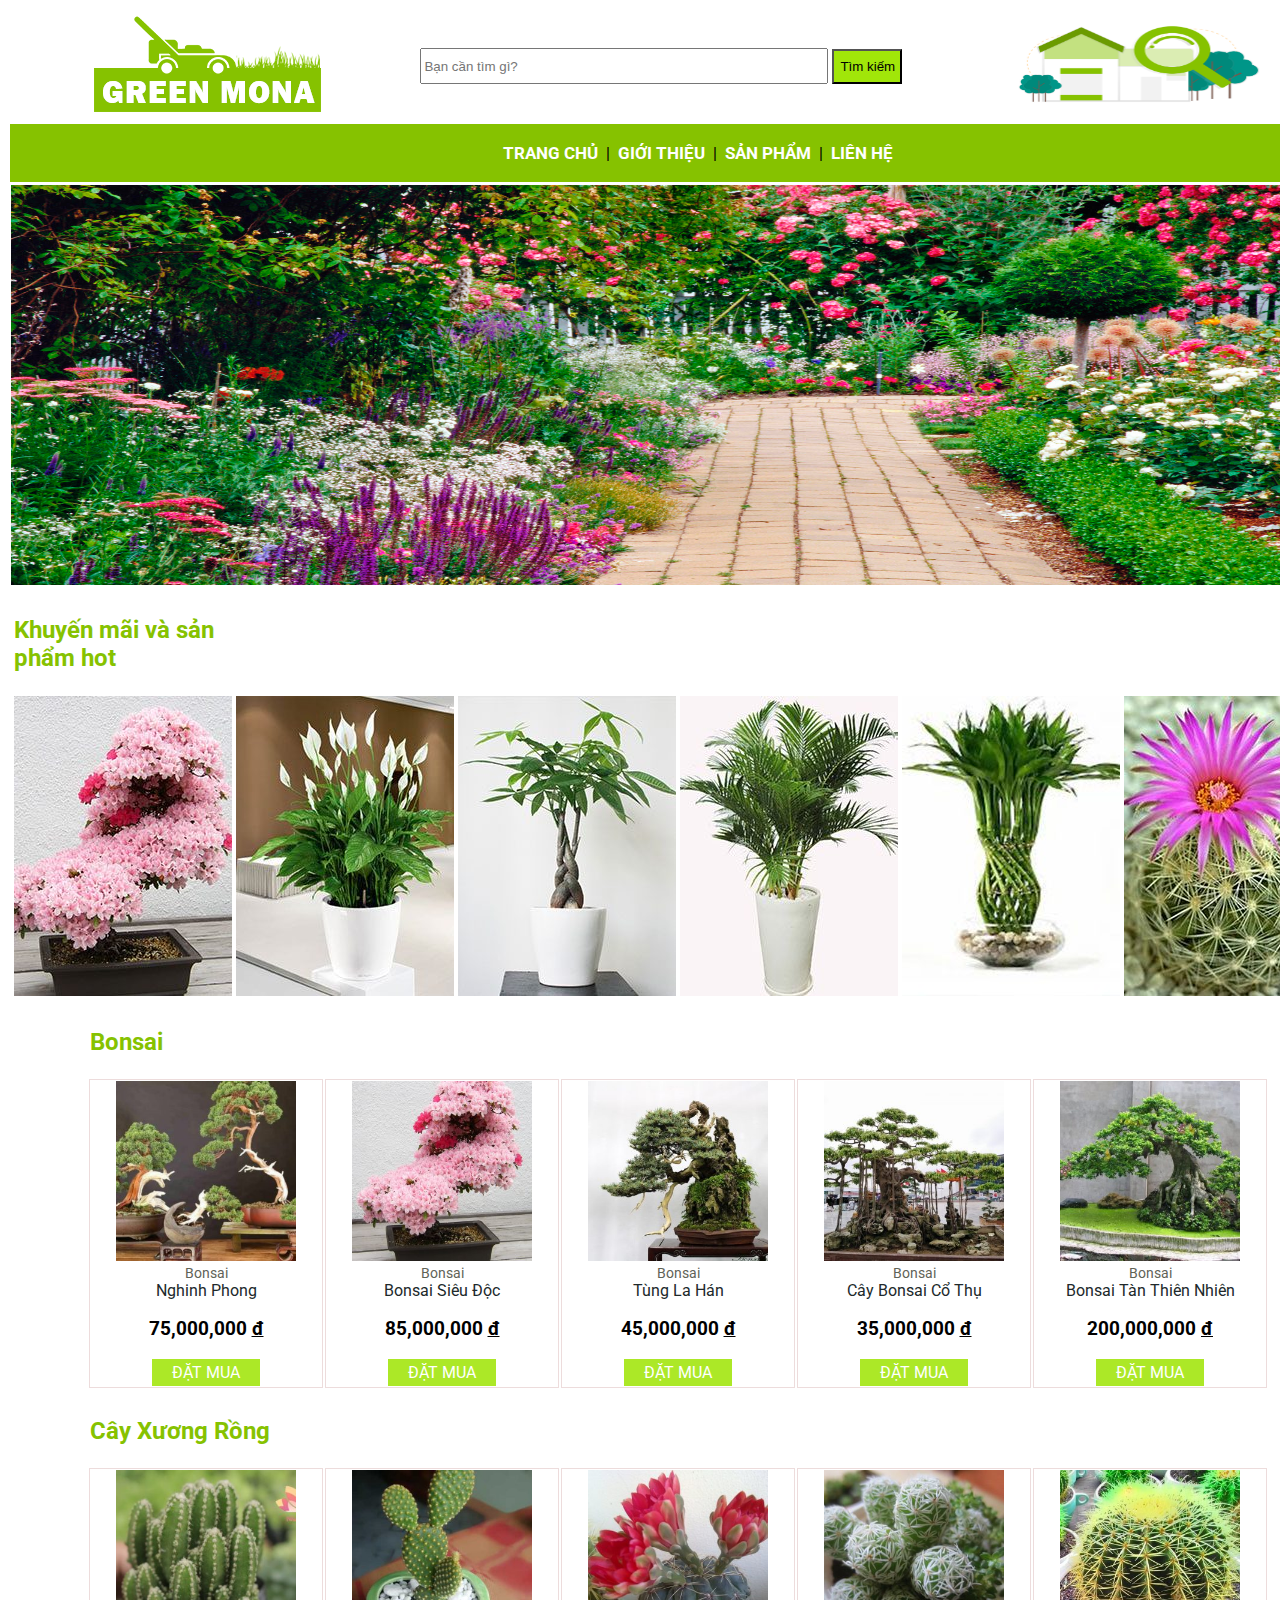
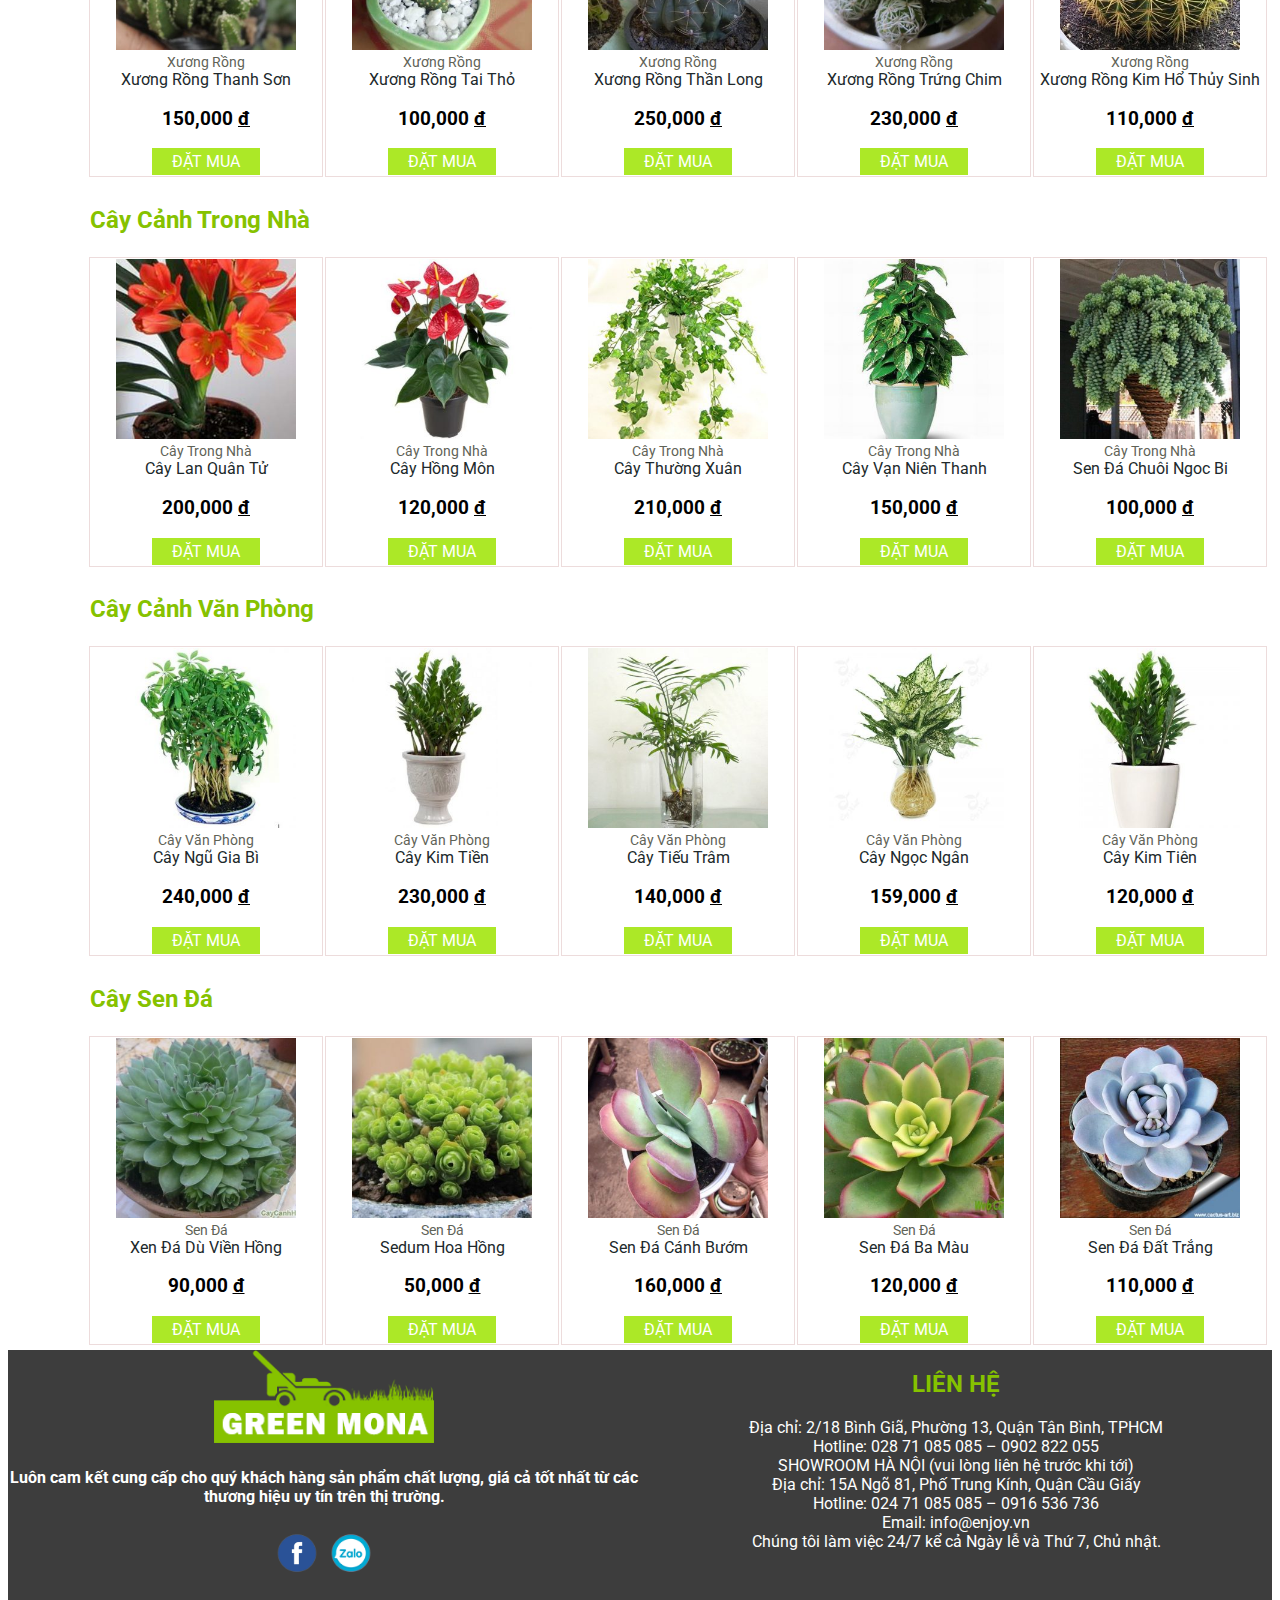
<file: index.html>
﻿<!DOCTYPE html>
<html>
<head>
	<title>Trang Chủ-Cây cảnh</title>
	<link rel="stylesheet" type="text/css" href="cssindex.css">
	<meta name="author" content="Trần Phúc Thoại">
	<meta charset="utf-8">
	<link rel="icon" href="./anh/icon_cay_canh.png">
    <link href="https://fonts.googleapis.com/css?family=Roboto" rel="stylesheet">
</head>
<body>
	<table id="table_lon">
		<tr class="table_lon_tr_1">
			<td>
				<table class="table_lon_dau_trang">
					<tr>
						<td>
							<img  src="./anh/logo-cay-canh.png" id="logo_dau_trang">
						</td>
						<td>
							<table class="table_tim_kiem">
								<tr>
									<form action="#" method="get">
										<td>
											<input type="text" name="bang_tim_kiem" placeholder="Bạn cần tìm gì?" class="bang_tim_kiem">
										</td>
										<td>
											<input type="submit" name="submit" value="Tìm kiếm" class="tim_kiem">
										</td>
									</form>
								</tr>
							</table>
						</td>
						<td>
							<table class="table_lien_he_dau">
								<tr>

                                    <img width="300" height="100" src="anh/02.png" />
								</tr>
							</table>
						</td>
					</tr>
				</table>
			</td>
		</tr>
		<tr class="table_lon_tr_2">
			<td>
				<ul>
					<li><a href="index.html">TRANG CHỦ</a></li>
					<li>|</li>
					<li><a href="gioithieu.html">GIỚI THIỆU</a></li>
					<li>|</li>
					<li><a href="sanpham.html">SẢN PHẨM</a></li>			
					<li>|</li>
					<li><a href="contact.html">LIÊN HỆ</a></li>
				</ul>
			</td>
		</tr>
		<tr>
			<td>
				<img width="1600" height="400" src="./anh/bia2.jpg" class="anh_bia">
			</td>
		</tr>
		<tr>
			<td>
				<table class="table_lon_than">
					<tr class="khuyen_mai_tr_1">
						<td>
							<h2>Khuyến mãi và sản phẩm hot</h2>
						</td>
					</tr>
					<tr class="khuyen_mai_tr_2">
						<td><a href="#"><img src="./anh/khuyen_mai/khuyen_mai_6.jpg"></a></td>
						<td><a href="#"><img src="./anh/khuyen_mai/khuyen_mai_2.jpg"></a></td>
						<td><a href="#"><img src="./anh/khuyen_mai/khuyen_mai_3.jpg"></a></td>
						<td><a href="#"><img src="./anh/khuyen_mai/khuyen_mai_4.jpg"></a></td>
						<td><a href="#"><img src="./anh/khuyen_mai/khuyen_mai_5.jpg"></a></td>
                        <td><a href="#"><img src="./anh/khuyen_mai/khuyen_mai_7.jpg"></a></td>
					</tr>
					<tr>
						<table class="table_lon_bonsai">
							<tr>
								<td>
									<h2>Bonsai</h2>
								</td>
							</tr>
							<tr>
								<td><a href="sanpham.html"><img src="./anh/bonsai/1.jpg"></a>
									<div>Bonsai<br></div>
									<a href="sanpham.html" class="a_1">Nghinh Phong</a><br>
									<h3>75,000,000 <u>đ</u></h3>
									<a href="contact.html" class="a_2">ĐẶT MUA</a>
								</td>
								<td><a href="sanpham.html"><img src="./anh/bonsai/2.jpg"></a>
									<div>Bonsai<br></div>
									<a href="sanpham.html" class="a_1">Bonsai Siêu Độc</a><br>
									<h3>85,000,000 <u>đ</u></h3>
									<a href="contact.html" class="a_2">ĐẶT MUA</a>
								</td>
								<td><a href="sanpham.html"><img src="./anh/bonsai/3.jpg"></a>
									<div>Bonsai<br></div>
									<a href="sanpham.html"sanpham.html class="a_1">Tùng La Hán</a><br>
									<h3>45,000,000 <u>đ</u></h3>
									<a href="contact.html" class="a_2">ĐẶT MUA</a>
								</td>
								<td><a href="sanpham.html"><img src="./anh/bonsai/4.jpg"></a>
									<div>Bonsai<br></div>
									<a href="sanpham.html" class="a_1">Cây Bonsai Cổ Thụ</a> <br>
									<h3>35,000,000 <u>đ</u></h3>
									<a href="contact.html" class="a_2">ĐẶT MUA</a>
								</td>
								<td><a href="sanpham.html"><img src="./anh/bonsai/5.jpg"></a>
									<div>Bonsai<br></div>
									<a href="sanpham.html" class="a_1">Bonsai Tàn Thiên Nhiên</a> <br>
									<h3>200,000,000 <u>đ</u></h3>
									<a href="contact.html" class="a_2">ĐẶT MUA</a>
								</td>
							</tr>
						</table>
					</tr>
					<tr>
						<td>
							<table  class="table_lon_bonsai">
								<tr>
									<td>
										<h2>Cây Xương Rồng</h2>
									</td>
								</tr>
							<tr>
								<td><a href="sanpham.html"><img src="./anh/suong_rong/1.jpg"></a>
									<div>Xương Rồng<br></div>
									<a href="sanpham.html" class="a_1">Xương Rồng Thanh Sơn</a><br>
									<h3>150,000 <u>đ</u></h3>
									<a href="contact.html" class="a_2">ĐẶT MUA</a>
								</td>
								<td><a href="sanpham.html"><img src="./anh/suong_rong/2.jpg"></a>
									<div>Xương Rồng<br></div>
									<a href="sanpham.html" class="a_1">Xương Rồng Tai Thỏ</a><br>
									<h3>100,000 <u>đ</u></h3>
									<a href="contact.html" class="a_2">ĐẶT MUA</a>
								</td>
								<td><a href="sanpham.html"><img src="./anh/suong_rong/3.jpg"></a>
									<div>Xương Rồng<br></div>
									<a href="sanpham.html" class="a_1">Xương Rồng Thần Long</a><br>
									<h3>250,000 <u>đ</u></h3>
									<a href="contact.html" class="a_2">ĐẶT MUA</a>
								</td>
								<td><a href="sanpham.html"><img src="./anh/suong_rong/4.jpg"></a>
									<div>Xương Rồng<br></div>
									<a href="sanpham.html" class="a_1">Xương Rồng Trứng Chim</a> <br>
									<h3>230,000 <u>đ</u></h3>
									<a href="contact.html" class="a_2">ĐẶT MUA</a>
								</td>
								<td><a href="sanpham.html"><img src="./anh/suong_rong/5.jpg"></a>
									<div>Xương Rồng<br></div>
									<a href="sanpham.html" class="a_1">Xương Rồng Kim Hổ Thủy Sinh</a> <br>
									<h3>110,000 <u>đ</u></h3>
									<a href="contact.html" class="a_2">ĐẶT MUA</a>
								</td>
							</tr>
						</table>
						</td>
					</tr>
					<tr>
						<td>
							<table  class="table_lon_bonsai">
								<tr>
									<td>
										<h2>Cây Cảnh Trong Nhà</h2>
									</td>
								</tr>
							<tr>
								<td><a href="sanpham.html"><img src="./anh/cay_trong_nha/1.jpg"></a>
									<div>Cây Trong Nhà<br></div>
									<a href="sanpham.html" class="a_1">Cây Lan Quân Tử</a><br>
									<h3>200,000 <u>đ</u></h3>
									<a href="contact.html" class="a_2">ĐẶT MUA</a>
								</td>
								<td><a href="sanpham.html"><img src="./anh/cay_trong_nha/2.jpg"></a>
									<div>Cây Trong Nhà<br></div>
									<a href="sanpham.html" class="a_1">Cây Hồng Môn</a><br>
									<h3>120,000 <u>đ</u></h3>
									<a href="contact.html" class="a_2">ĐẶT MUA</a>
								</td>
								<td><a href="sanpham.html"><img src="./anh/cay_trong_nha/3.jpg"></a>
									<div>Cây Trong Nhà<br></div>
									<a href="sanpham.html" class="a_1">Cây Thường Xuân</a><br>
									<h3>210,000 <u>đ</u></h3>
									<a href="contact.html" class="a_2">ĐẶT MUA</a>
								</td>
								<td><a href="sanpham.html"><img src="./anh/cay_trong_nha/4.jpg"></a>
									<div>Cây Trong Nhà<br></div>
									<a href="sanpham.html" class="a_1">Cây Vạn Niên Thanh</a> <br>
									<h3>150,000 <u>đ</u></h3>
									<a href="contact.html" class="a_2">ĐẶT MUA</a>
								</td>
								<td><a href="sanpham.html"><img src="./anh/cay_trong_nha/5.jpg"></a>
									<div>Cây Trong Nhà<br></div>
									<a href="sanpham.html" class="a_1">Sen Đá Chuôi Ngoc Bi</a> <br>
									<h3>100,000 <u>đ</u></h3>
									<a href="contact.html" class="a_2">ĐẶT MUA</a>
								</td>
							</tr>
						</table>
						</td>
					</tr>
					<tr>
						<td>
							<table  class="table_lon_bonsai">
							<tr>
								<td>
									<h2>Cây Cảnh Văn Phòng</h2>
								</td>
							</tr>
							<tr>
								<td><a href="sanpham.html"><img src="./anh/cay_van_phong/1.jpg"></a>
									<div>Cây Văn Phòng<br></div>
									<a href="sanpham.html" class="a_1">Cây Ngũ Gia Bì</a><br>
									<h3>240,000 <u>đ</u></h3>
									<a href="contact.html" class="a_2">ĐẶT MUA</a>
								</td>
								<td><a href="sanpham.html"><img src="./anh/cay_van_phong/2.jpg"></a>
									<div>Cây Văn Phòng<br></div>
									<a href="sanpham.html" class="a_1">Cây Kim Tiền</a><br>
									<h3>230,000 <u>đ</u></h3>
									<a href="contact.html" class="a_2">ĐẶT MUA</a>
								</td>
								<td><a href="sanpham.html"><img src="./anh/cay_van_phong/3.jpg"></a>
									<div>Cây Văn Phòng<br></div>
									<a href="sanpham.html" class="a_1">Cây Tiếu Trâm</a><br>
									<h3>140,000 <u>đ</u></h3>
									<a href="contact.html" class="a_2">ĐẶT MUA</a>
								</td>
								<td><a href="sanpham.html"><img src="./anh/cay_van_phong/4.jpg"></a>
									<div>Cây Văn Phòng<br></div>
									<a href="sanpham.html" class="a_1">Cây Ngọc Ngân</a> <br>
									<h3>159,000 <u>đ</u></h3>
									<a href="contact.html" class="a_2">ĐẶT MUA</a>
								</td>
								<td><a href="sanpham.html"><img src="./anh/cay_van_phong/5.jpg"></a>
									<div>Cây Văn Phòng<br></div>
									<a href="sanpham.html" class="a_1">Cây Kim Tiên</a> <br>
									<h3>120,000 <u>đ</u></h3>
									<a href="contact.html" class="a_2">ĐẶT MUA</a>
								</td>
							</tr>
						</table>
						</td>
					</tr>
					<tr>
						<td>
							<table  class="table_lon_bonsai">
							<tr>
								<td>
									<h2>Cây Sen Đá</h2>
								</td>
							</tr>
							<tr>
								<td><a href="sanpham.html"><img src="./anh/sen_da/1.jpg"></a>
									<div>Sen Đá<br></div>
									<a href="sanpham.html" class="a_1">Xen Đá Dù Viền Hồng</a><br>
									<h3>90,000 <u>đ</u></h3>
									<a href="contact.html" class="a_2">ĐẶT MUA</a>
								</td>
								<td><a href="sanpham.html"><img src="./anh/sen_da/2.jpg"></a>
									<div>Sen Đá<br></div>
									<a href="sanpham.html" class="a_1">Sedum Hoa Hồng</a><br>
									<h3>50,000 <u>đ</u></h3>
									<a href="contact.html" class="a_2">ĐẶT MUA</a>
								</td>
								<td><a href="sanpham.html"><img src="./anh/sen_da/3.jpg"></a>
									<div>Sen Đá<br></div>
									<a href="sanpham.html" class="a_1">Sen Đá Cánh Bướm</a><br>
									<h3>160,000 <u>đ</u></h3>
									<a href="contact.html" class="a_2">ĐẶT MUA</a>
								</td>
								<td><a href="sanpham.html"><img src="./anh/sen_da/4.jpg"></a>
									<div>Sen Đá<br></div>
									<a href="sanpham.html" class="a_1">Sen Đá Ba Màu</a> <br>
									<h3>120,000 <u>đ</u></h3>
									<a href="contact.html" class="a_2">ĐẶT MUA</a>
								</td>
								<td><a href="sanpham.html"><img src="./anh/sen_da/5.jpg"></a>
									<div>Sen Đá<br></div>
									<a href="sanpham.html" class="a_1">Sen Đá Đất Trắng</a> <br>
									<h3>110,000 <u>đ</u></h3>
									<a href="contact.html" class="a_2">ĐẶT MUA</a>
								</td>
							</tr>
						</table>
						</td>
					</tr>
				</table>
			</td>
		</tr>
		<tr>
			<td>
				<div class="chan_trang_div_1">
					<img src="./anh/logo-cay-canh.png" class="anh_bia"" id="logo_chan_trang">
					<h4>
						Luôn cam kết cung cấp cho quý khách hàng sản phẩm chất lượng, giá cả tốt nhất từ các thương hiệu uy tín trên thị trường.
					</h4>
						<a href="#"><img src="./anh/icon_facebook2.png" class="icon_1"></a>
						<a href="#"><img src="./anh/icon_zalo2.png" class="icon_1"></a>
				</div>
				<div class="chan_trang_div_2">
					<h2>LIÊN HỆ</h2>
					<p>
						Địa chỉ: 2/18 Bình Giã, Phường 13, Quận Tân Bình, TPHCM<br>
						Hotline: 028 71 085 085 – 0902 822 055<br>
						SHOWROOM HÀ NỘI (vui lòng liên hệ trước khi tới)<br>
						Địa chỉ: 15A Ngõ 81, Phố Trung Kính, Quận Cầu Giấy<br>
						Hotline: 024 71 085 085 – 0916 536 736<br>
						Email: info@enjoy.vn<br>
						Chúng tôi làm việc 24/7 kể cả Ngày lễ và Thứ 7, Chủ nhật.<br>
					</p>
				</div>
			</td>
		</tr>
	</table>
</body>
</html>
</file>
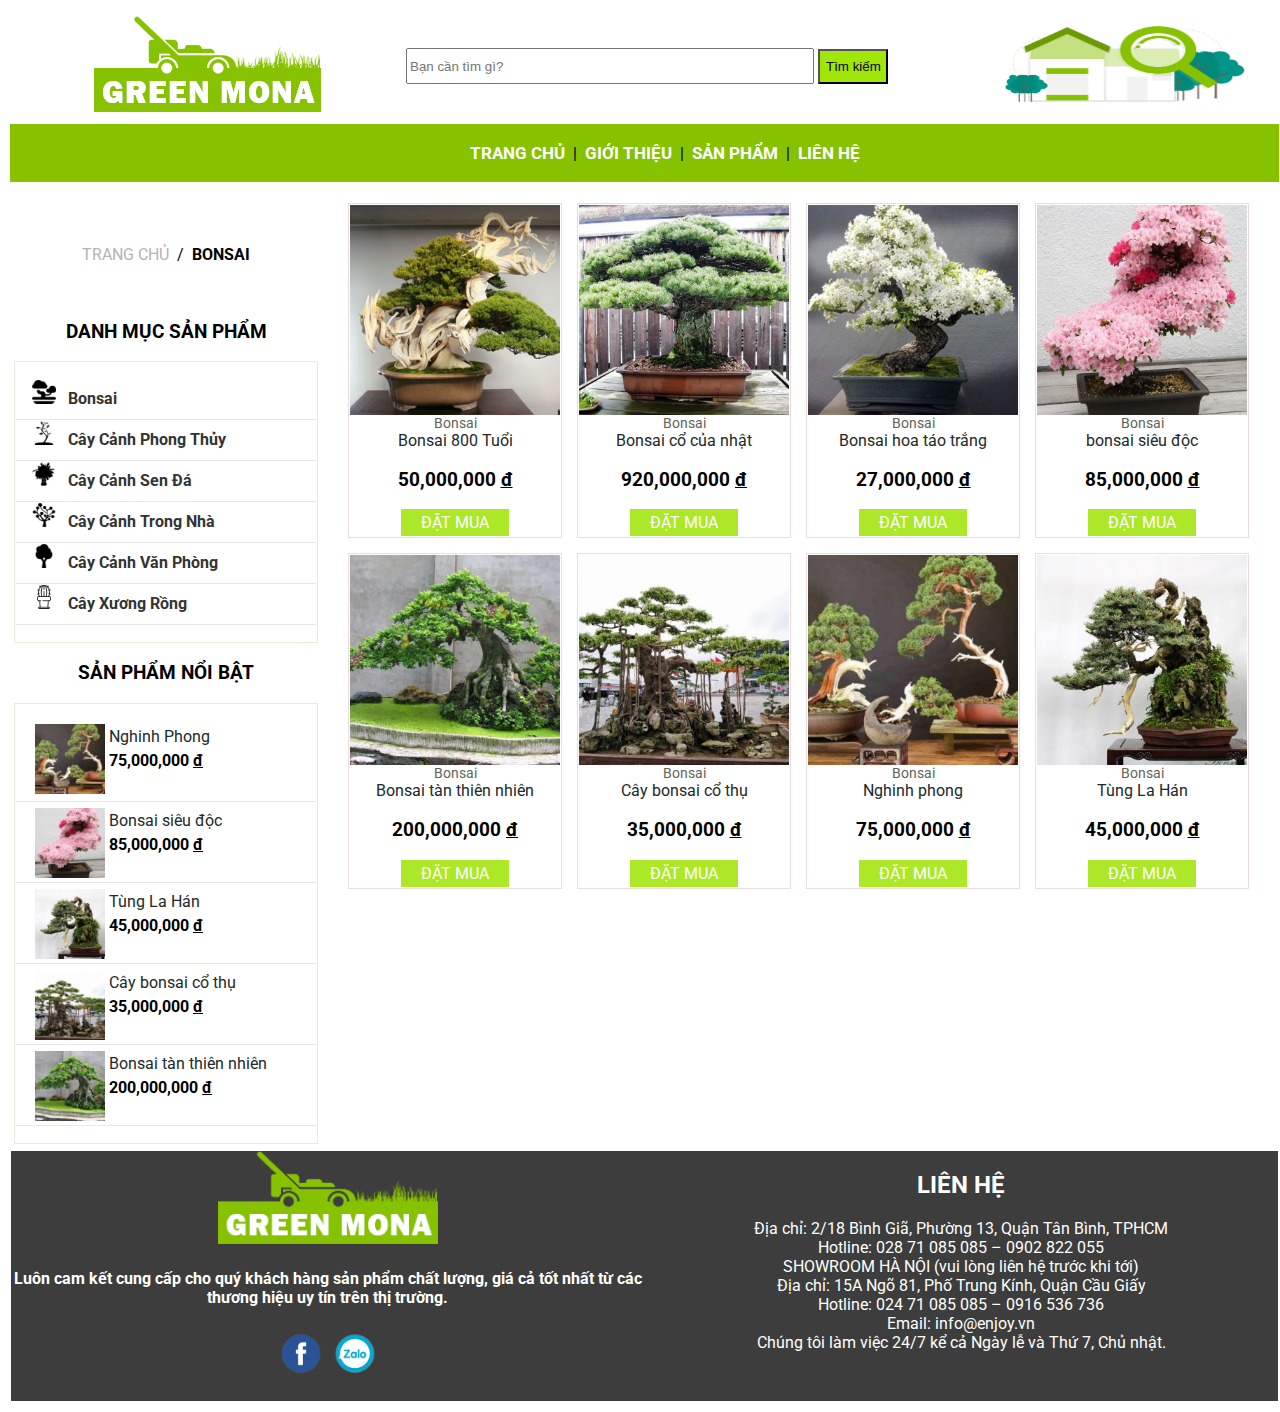
<file: bonsai.html>
﻿<!DOCTYPE html>
<html>
<head>
    <title>Bonsai-Cây cảnh</title>
    <meta charset="utf-8" />
    <link href="style.css" rel="stylesheet" />
    <link rel="icon" href="./anh/icon_cay_canh.png">
    <link href="https://fonts.googleapis.com/css?family=Roboto" rel="stylesheet">
</head>
<body>
    <table id="table_lon">
        <tr class="table_lon_tr_1">
            <td>
                <table class="table_lon_dau_trang">
                    <tr>
                        <td>
                            <img src="./anh/logo-cay-canh.png" id="logo_dau_trang">
                        </td>
                        <td>
                            <table class="table_tim_kiem">
                                <tr>
                                    <form action="#" method="get">
                                        <td>
                                            <input type="text" name="bang_tim_kiem" placeholder="Bạn cần tìm gì?" class="bang_tim_kiem">
                                        </td>
                                        <td>
                                            <input type="submit" name="submit" value="Tìm kiếm" class="tim_kiem">
                                        </td>
                                    </form>
                                </tr>
                            </table>
                        </td>
                        <td>
                            <table class="table_lien_he_dau">
                                <tr>

                                    <img width="300" height="100" src="anh/02.png" />
                                </tr>
                            </table>
                        </td>
                    </tr>
                </table>
            </td>
        </tr>
        <tr class="table_lon_tr_2">
            <td>
                <ul>
                    <li><a href="index.html">TRANG CHỦ</a></li>
                    <li>|</li>
                    <li><a href="gioithieu.html">GIỚI THIỆU</a></li>
                    <li>|</li>
                    <li><a href="sanpham.html">SẢN PHẨM</a></li>
                    <li>|</li>
                    <li><a href="contact.html">LIÊN HỆ</a></li>
                </ul>
            </td>
        </tr>

        <tr>
            <td>
                <table border="0" align="center">
                    <tr>
                        <td width="200" valign="top" align="center">
                            <br /><br /><br /><font color="#b5b3b3">TRANG CHỦ</font>&nbsp /&nbsp <b>BONSAI</b> <br /><br /><br />
                            <h3>DANH MỤC SẢN PHẨM</h3>
                            <table id="table_menu" border="1">
                                <tr>
                                    <td>


                                        <div id="menu">
                                            <ul>
                                                <li><a href="bonsai.html"><img src="sanpham/logo menu/1.png" />&nbsp;&nbsp; Bonsai</a></li>
                                                <li><a href="caycanhphongthuy.html"><img src="sanpham/logo menu/2.png" />&nbsp;&nbsp; Cây Cảnh Phong Thủy</a></li>
                                                <li><a href="caysenda.html"><img src="sanpham/logo menu/3.png" />&nbsp;&nbsp; Cây Cảnh Sen Đá</a></li>
                                                <li><a href="caycanhtrongnha.html"><img src="sanpham/logo menu/4.png" />&nbsp;&nbsp; Cây Cảnh Trong Nhà</a></li>
                                                <li><a href="caycanhvanphong.html"><img src="sanpham/logo menu/5.png" />&nbsp;&nbsp; Cây Cảnh Văn Phòng</a></li>
                                                <li><a href="cayxuongrong.html"><img src="sanpham/logo menu/6.png" />&nbsp;&nbsp; Cây Xương Rồng</a></li>
                                            </ul>
                                        </div>
                                    </td>
                                </tr>
                            </table>
                            <h3>SẢN PHẨM NỔI BẬT</h3>
                            <table id="table_menu2" border="1">
                                <tr>
                                    <td>

                                        <div id="menu2">
                                            <ul>
                                                <li>
                                                    <table>
                                                        <tr>
                                                            <td><img width="70" height="70" src="sanpham/logo menu/2.1.jpg" /></td>
                                                            <td><a class="a_1" href="contact.html">Nghinh Phong</a><h4>75,000,000  <u>đ</u></h4></td>
                                                        </tr>
                                                    </table>
                                                </li>
                                                <li>
                                                    &nbsp;<table>
                                                        <tr>
                                                            <td><img width="70" height="70" src="sanpham/logo menu/2.2.jpg" /></td>
                                                            <td><a class="a_1" href="contact.html">Bonsai siêu độc</a><h4>85,000,000  <u>đ</u></h4></td>
                                                        </tr>
                                                    </table>
                                                </li>
                                                <li>
                                                    &nbsp;<table>
                                                        <tr>
                                                            <td><img width="70" height="70" src="sanpham/logo menu/2.3.jpg" /></td>
                                                            <td><a class="a_1" href="contact.html">Tùng La Hán</a><h4>45,000,000  <u>đ</u></h4></td>
                                                        </tr>
                                                    </table>
                                                </li>
                                                <li>
                                                    &nbsp;<table>
                                                        <tr>
                                                            <td><img width="70" height="70" src="sanpham/logo menu/2.4.jpg" /></td>
                                                            <td><a class="a_1" href="contact.html">Cây bonsai cổ thụ</a><h4>35,000,000  <u>đ</u></h4></td>
                                                        </tr>
                                                    </table>
                                                </li>
                                                <li>
                                                    &nbsp;<table>
                                                        <tr>
                                                            <td><img width="70" height="70" src="sanpham/logo menu/2.5.jpg" /></td>
                                                            <td><a class="a_1" href="contact.html">Bonsai tàn thiên nhiên</a><h4>200,000,000  <u>đ</u></h4></td>
                                                        </tr>
                                                    </table>
                                                </li>

                                            </ul>
                                        </div>
                                    </td>
                                </tr>
                            </table>





                        </td>
                        <td width="1000" valign="top" align="center">

                            <table class="table_lon_sanpham">
                                <tr>
                                    <td>
                                        <div class="main">
                                            <div class="container">
                                                <img src="sanpham/1.jpg" alt="Avatar" class="image">
                                                <div class="overlay">
                                                    <img src="sanpham/1.1.jpg" alt="Avatar" class="image" />
                                                </div>
                                            </div>
                                        </div>
                                        <div>Bonsai<br></div>
                                        <a href="bonsai.html" class="a_1">Bonsai 800 Tuổi</a><br>
                                        <h3>50,000,000 <u>đ</u></h3>
                                        <a href="contact.html" class="a_2">ĐẶT MUA</a>
                                    </td>
                                    <td>
                                        <div class="main">
                                            <div class="container">
                                                <img src="sanpham/2.jpg" alt="Avatar" class="image">
                                                <div class="overlay">
                                                    <img src="sanpham/2.1.jpg" alt="Avatar" class="image" />
                                                </div>
                                            </div>
                                        </div>
                                        <div>Bonsai<br></div>
                                        <a href="bonsai.html" class="a_1">Bonsai cổ của nhật</a><br>
                                        <h3>920,000,000 <u>đ</u></h3>
                                        <a href="contact.html" class="a_2">ĐẶT MUA</a>
                                    </td>
                                    <td>
                                        <div class="main">
                                            <div class="container">
                                                <img src="sanpham/3.jpg" alt="Avatar" class="image">
                                                <div class="overlay">
                                                    <img src="sanpham/3.1.jpg" alt="Avatar" class="image" />
                                                </div>
                                            </div>
                                        </div>
                                        <div>Bonsai<br></div>
                                        <a href="bonsai.html" class="a_1">Bonsai hoa táo trắng</a><br>
                                        <h3>27,000,000 <u>đ</u></h3>
                                        <a href="contact.html" class="a_2">ĐẶT MUA</a>
                                    </td>
                                    <td>
                                        <div class="main">
                                            <div class="container">
                                                <img src="sanpham/4.jpg" alt="Avatar" class="image">
                                                <div class="overlay">
                                                    <img src="sanpham/4.1.jpg" alt="Avatar" class="image" />
                                                </div>
                                            </div>
                                        </div>
                                        <div>Bonsai<br></div>
                                        <a href="bonsai.html" class="a_1">bonsai siêu độc</a><br>
                                        <h3>85,000,000 <u>đ</u></h3>
                                        <a href="contact.html" class="a_2">ĐẶT MUA</a>
                                    </td>

                                </tr>
                                <tr>
                                    <td>
                                        <div class="main">
                                            <div class="container">
                                                <img src="sanpham/5.jpg" alt="Avatar" class="image">
                                                <div class="overlay">
                                                    <img src="sanpham/5.1.jpg" alt="Avatar" class="image" />
                                                </div>
                                            </div>
                                        </div>
                                        <div>Bonsai<br></div>
                                        <a href="bonsai.html" class="a_1">Bonsai tàn thiên nhiên</a><br>
                                        <h3>200,000,000 <u>đ</u></h3>
                                        <a href="contact.html" class="a_2">ĐẶT MUA</a>
                                    </td>
                                    <td>
                                        <div class="main">
                                            <div class="container">
                                                <img src="sanpham/6.jpg" alt="Avatar" class="image">
                                                <div class="overlay">
                                                    <img src="sanpham/6.1.jpg" alt="Avatar" class="image" />
                                                </div>
                                            </div>
                                        </div>
                                        <div>Bonsai<br></div>
                                        <a href="bonsai.html" class="a_1">Cây bonsai cổ thụ</a><br>
                                        <h3>35,000,000  <u>đ</u></h3>
                                        <a href="contact.html" class="a_2">ĐẶT MUA</a>
                                    </td>
                                    <td>
                                        <div class="main">
                                            <div class="container">
                                                <img src="sanpham2/4.jpg" alt="Avatar" class="image">
                                                <div class="overlay">
                                                    <img src="sanpham2/4.1.png" alt="Avatar" class="image" />
                                                </div>
                                            </div>
                                        </div>
                                        <div>Bonsai<br></div>
                                        <a href="bonsai.html" class="a_1">Nghinh phong</a><br>
                                        <h3>75,000,000 <u>đ</u></h3>
                                        <a href="contact.html" class="a_2">ĐẶT MUA</a>
                                    </td>
                                    <td>
                                        <div class="main">
                                            <div class="container">
                                                <img src="sanpham2/10.jpg" alt="Avatar" class="image">
                                                <div class="overlay">
                                                    <img src="sanpham2/10.1.jpg" alt="Avatar" class="image" />
                                                </div>
                                            </div>
                                        </div>
                                        <div>Bonsai<br></div>
                                        <a href="bonsai.html" class="a_1">Tùng La Hán</a><br>
                                        <h3>45,000,000   <u>đ</u></h3>
                                        <a href="contact.html" class="a_2">ĐẶT MUA</a>
                                    </td>
                                </tr>
                           
                            </table>
             
                    </tr>


                </table>

            </td>
        </tr>
        <tr>
            <td>
                <div class="chan_trang_div_1">
                    <img src="./anh/logo-cay-canh.png" class="anh_bia" " id="logo_chan_trang">
                    <h4>
                        Luôn cam kết cung cấp cho quý khách hàng sản phẩm chất lượng, giá cả tốt nhất từ các thương hiệu uy tín trên thị trường.
                    </h4>
                    <img src="./anh/icon_facebook2.png" class="icon_1">
                    <img src="./anh/icon_zalo2.png" class="icon_1">
                </div>
                <div class="chan_trang_div_2">
                    <h2>LIÊN HỆ</h2>
                    <p>
                        Địa chỉ: 2/18 Bình Giã, Phường 13, Quận Tân Bình, TPHCM<br>
                        Hotline: 028 71 085 085 – 0902 822 055<br>
                        SHOWROOM HÀ NỘI (vui lòng liên hệ trước khi tới)<br>
                        Địa chỉ: 15A Ngõ 81, Phố Trung Kính, Quận Cầu Giấy<br>
                        Hotline: 024 71 085 085 – 0916 536 736<br>
                        Email: info@enjoy.vn<br>
                        Chúng tôi làm việc 24/7 kể cả Ngày lễ và Thứ 7, Chủ nhật.<br>
                    </p>
                </div>
            </td>
        </tr>
    </table>

</body>
</html>
</file>
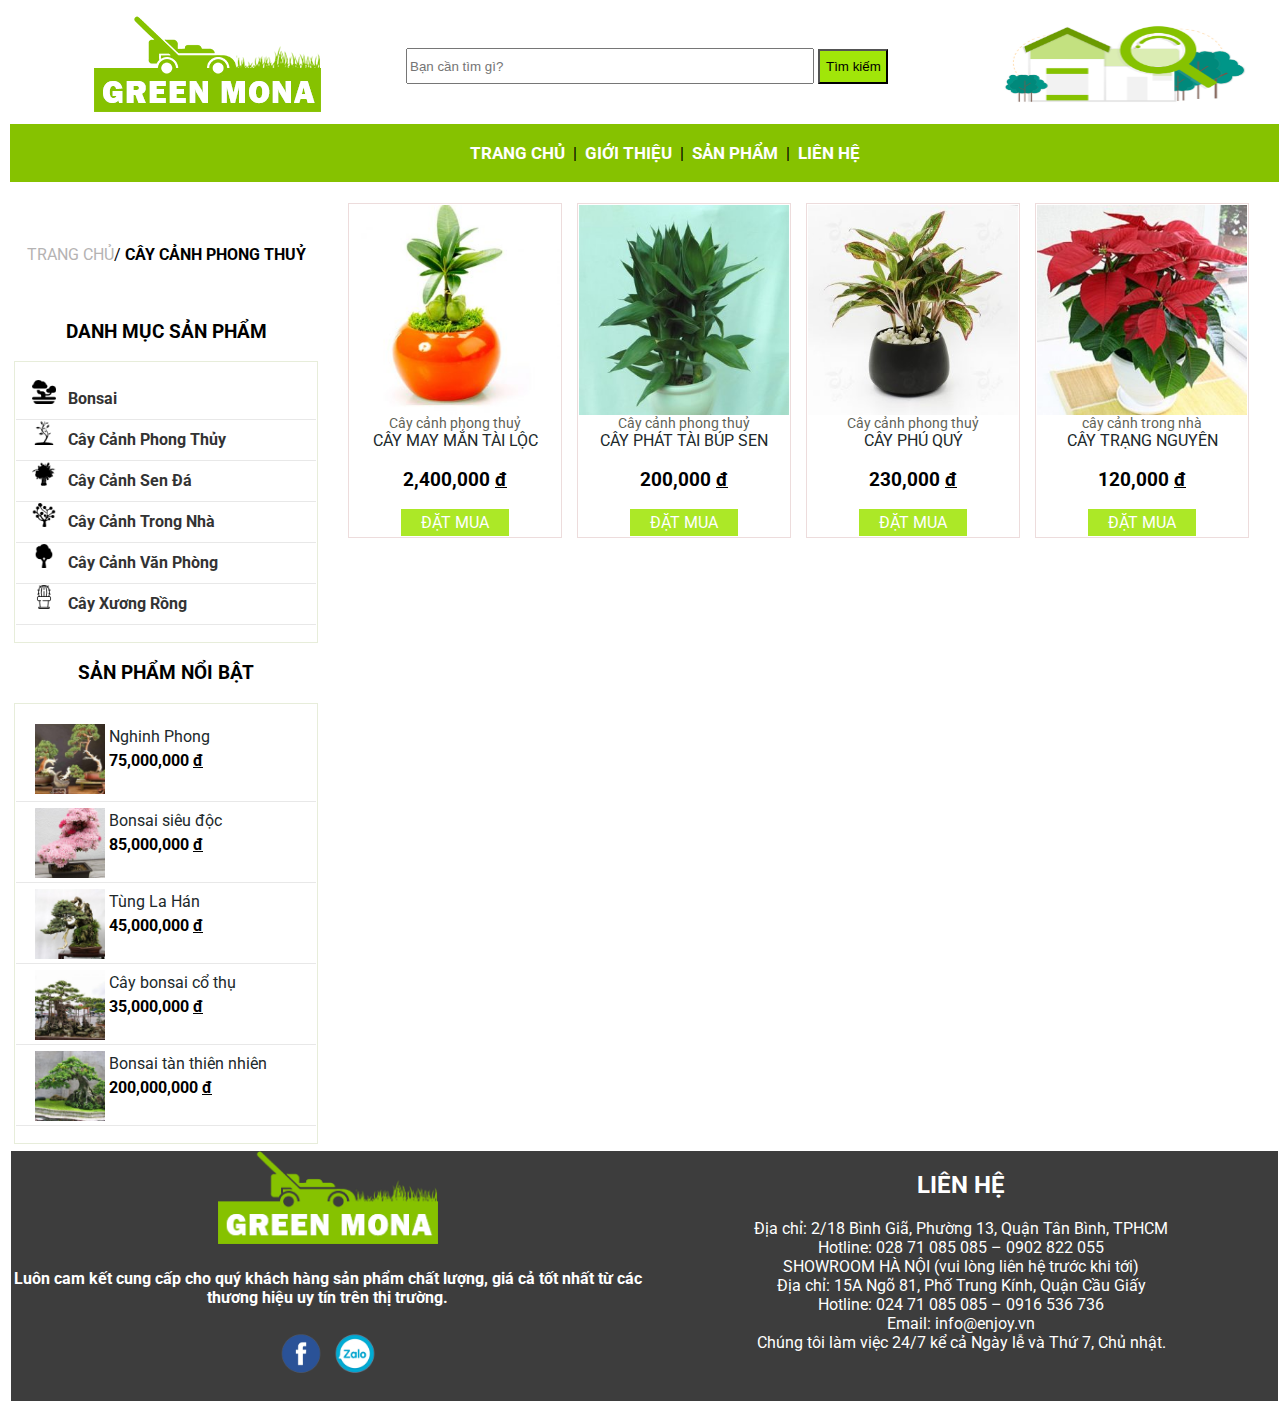
<file: caycanhphongthuy.html>
﻿<!DOCTYPE html>
<html>
<head>
    <title>Cây Cảnh Phong Thuỷ-Cây cảnh</title>
	<meta charset="utf-8" />
    <link href="style.css" rel="stylesheet" />
    <link rel="icon" href="./anh/icon_cay_canh.png">
    <link href="https://fonts.googleapis.com/css?family=Roboto" rel="stylesheet">
</head>
<body>
    <table id="table_lon">
        <tr class="table_lon_tr_1">
            <td>
                <table class="table_lon_dau_trang">
                    <tr>
                        <td>
                            <img src="./anh/logo-cay-canh.png" id="logo_dau_trang">
                        </td>
                        <td>
                            <table class="table_tim_kiem">
                                <tr>
                                    <form action="#" method="get">
                                        <td>
                                            <input type="text" name="bang_tim_kiem" placeholder="Bạn cần tìm gì?" class="bang_tim_kiem">
                                        </td>
                                        <td>
                                            <input type="submit" name="submit" value="Tìm kiếm" class="tim_kiem">
                                        </td>
                                    </form>
                                </tr>
                            </table>
                        </td>
                        <td>
                            <table class="table_lien_he_dau">
                                <tr>

                                    <img width="300" height="100" src="anh/02.png" />
                                </tr>
                            </table>
                        </td>
                    </tr>
                </table>
            </td>
        </tr>
        <tr class="table_lon_tr_2">
            <td>
                <ul>
                    <li><a href="index.html">TRANG CHỦ</a></li>
                    <li>|</li>
                    <li><a href="gioithieu.html">GIỚI THIỆU</a></li>
                    <li>|</li>
                    <li><a href="sanpham.html">SẢN PHẨM</a></li>
                    <li>|</li>
                    <li><a href="contact.html">LIÊN HỆ</a></li>
                </ul>
            </td>
        </tr>

        <tr>
            <td>
                <table border="0" align="center">
                    <tr>
                        <td width="200" valign="top" align="center">
                            <br /><br /><br /><font color="#b5b3b3">TRANG CHỦ</font>/&nbsp<b>CÂY CẢNH PHONG THUỶ</b> <br /><br /><br />
                            <h3>DANH MỤC SẢN PHẨM</h3>
                            <table id="table_menu" border="1">
                                <tr>
                                    <td>


                                        <div id="menu">
                                            <ul>
                                                <li><a href="bonsai.html"><img src="sanpham/logo menu/1.png" />&nbsp;&nbsp; Bonsai</a></li>
                                                <li><a href="caycanhphongthuy.html"><img src="sanpham/logo menu/2.png" />&nbsp;&nbsp; Cây Cảnh Phong Thủy</a></li>
                                                <li><a href="caysenda.html"><img src="sanpham/logo menu/3.png" />&nbsp;&nbsp; Cây Cảnh Sen Đá</a></li>
                                                <li><a href="caycanhtrongnha.html"><img src="sanpham/logo menu/4.png" />&nbsp;&nbsp; Cây Cảnh Trong Nhà</a></li>
                                                <li><a href="caycanhvanphong.html"><img src="sanpham/logo menu/5.png" />&nbsp;&nbsp; Cây Cảnh Văn Phòng</a></li>
                                                <li><a href="cayxuongrong.html"><img src="sanpham/logo menu/6.png" />&nbsp;&nbsp; Cây Xương Rồng</a></li>
                                            </ul>
                                        </div>
                                    </td>
                                </tr>
                            </table>
                            <h3>SẢN PHẨM NỔI BẬT</h3>
                            <table id="table_menu2" border="1">
                                <tr>
                                    <td>

                                        <div id="menu2">
                                            <ul>
                                                <li>
                                                    <table>
                                                        <tr>
                                                            <td><img width="70" height="70" src="sanpham/logo menu/2.1.jpg" /></td>
                                                            <td><a class="a_1" href="contact.html">Nghinh Phong</a><h4>75,000,000  <u>đ</u></h4></td>
                                                        </tr>
                                                    </table>
                                                </li>
                                                <li>
                                                    &nbsp;<table>
                                                        <tr>
                                                            <td><img width="70" height="70" src="sanpham/logo menu/2.2.jpg" /></td>
                                                            <td><a class="a_1" href="contact.html">Bonsai siêu độc</a><h4>85,000,000  <u>đ</u></h4></td>
                                                        </tr>
                                                    </table>
                                                </li>
                                                <li>
                                                    &nbsp;<table>
                                                        <tr>
                                                            <td><img width="70" height="70" src="sanpham/logo menu/2.3.jpg" /></td>
                                                            <td><a class="a_1" href="contact.html">Tùng La Hán</a><h4>45,000,000  <u>đ</u></h4></td>
                                                        </tr>
                                                    </table>
                                                </li>
                                                <li>
                                                    &nbsp;<table>
                                                        <tr>
                                                            <td><img width="70" height="70" src="sanpham/logo menu/2.4.jpg" /></td>
                                                            <td><a class="a_1" href="contact.html">Cây bonsai cổ thụ</a><h4>35,000,000  <u>đ</u></h4></td>
                                                        </tr>
                                                    </table>
                                                </li>
                                                <li>
                                                    &nbsp;<table>
                                                        <tr>
                                                            <td><img width="70" height="70" src="sanpham/logo menu/2.5.jpg" /></td>
                                                            <td><a class="a_1" href="contact.html">Bonsai tàn thiên nhiên</a><h4>200,000,000  <u>đ</u></h4></td>
                                                        </tr>
                                                    </table>
                                                </li>

                                            </ul>
                                        </div>
                                    </td>
                                </tr>
                            </table>





                        </td>
                        <td width="1000" valign="top" align="center">

                            <table class="table_lon_sanpham">
                                <tr>
                                    <td>
                                        <div class="main">
                                            <div class="container">
                                                <img src="sanpham/13.jpg" alt="Avatar" class="image">
                                                <div class="overlay">
                                                    <img src="sanpham/13.1.jpg" alt="Avatar" class="image" />
                                                </div>
                                            </div>
                                        </div>
                                        <div>Cây cảnh phong thuỷ<br></div>
                                        <a href="caycanhphongthuy.html" class="a_1">CÂY MAY MẮN TÀI LỘC</a><br>
                                        <h3>2,400,000 <u>đ</u></h3>
                                        <a href="contact.html" class="a_2">ĐẶT MUA</a>
                                    </td>
                                    <td>
                                        <div class="main">
                                            <div class="container">
                                                <img src="sanpham/16.jpg" alt="Avatar" class="image">
                                                <div class="overlay">
                                                    <img src="sanpham/16.1.jpg" alt="Avatar" class="image" />
                                                </div>
                                            </div>
                                        </div>
                                        <div>Cây cảnh phong thuỷ<br></div>
                                        <a href="caycanhphongthuy.html" class="a_1">CÂY PHÁT TÀI BÚP SEN</a><br>
                                        <h3>200,000  <u>đ</u></h3>
                                        <a href="contact.html" class="a_2">ĐẶT MUA</a>
                                    </td>
                                    <td>
                                        <div class="main">
                                            <div class="container">
                                                <img src="sanpham/17.jpg" alt="Avatar" class="image">
                                                <div class="overlay">
                                                    <img src="sanpham/17.1.jpg" alt="Avatar" class="image" />
                                                </div>
                                            </div>
                                        </div>
                                        <div>Cây cảnh phong thuỷ<br></div>
                                        <a href="caycanhphongthuy.html" class="a_1">CÂY PHÚ QUÝ</a><br>
                                        <h3>230,000  <u>đ</u></h3>
                                        <a href="contact.html" class="a_2">ĐẶT MUA</a>
                                    </td>
                                    <td>
                                        <div class="main">
                                            <div class="container">
                                                <img src="sanpham2/1.jpg" alt="Avatar" class="image">
                                                <div class="overlay">
                                                    <img src="sanpham2/1.1.jpg" alt="Avatar" class="image" />
                                                </div>
                                            </div>
                                        </div>
                                        <div>cây cảnh trong nhà<br></div>
                                        <a href="caycanhtrongnha.html" class="a_1">CÂY TRẠNG NGUYÊN</a><br>
                                        <h3>120,000  <u>đ</u></h3>
                                        <a href="contact.html" class="a_2">ĐẶT MUA</a>
                                    </td>

                                </tr>
                                

                            </table>

                    </tr>


                </table>

            </td>
        </tr>
        <tr>
            <td>
                <div class="chan_trang_div_1">
                    <img src="./anh/logo-cay-canh.png" class="anh_bia" " id="logo_chan_trang">
                    <h4>
                        Luôn cam kết cung cấp cho quý khách hàng sản phẩm chất lượng, giá cả tốt nhất từ các thương hiệu uy tín trên thị trường.
                    </h4>
                    <img src="./anh/icon_facebook2.png" class="icon_1">
                    <img src="./anh/icon_zalo2.png" class="icon_1">
                </div>
                <div class="chan_trang_div_2">
                    <h2>LIÊN HỆ</h2>
                    <p>
                        Địa chỉ: 2/18 Bình Giã, Phường 13, Quận Tân Bình, TPHCM<br>
                        Hotline: 028 71 085 085 – 0902 822 055<br>
                        SHOWROOM HÀ NỘI (vui lòng liên hệ trước khi tới)<br>
                        Địa chỉ: 15A Ngõ 81, Phố Trung Kính, Quận Cầu Giấy<br>
                        Hotline: 024 71 085 085 – 0916 536 736<br>
                        Email: info@enjoy.vn<br>
                        Chúng tôi làm việc 24/7 kể cả Ngày lễ và Thứ 7, Chủ nhật.<br>
                    </p>
                </div>
            </td>
        </tr>
    </table>

</body>
</html>
</file>
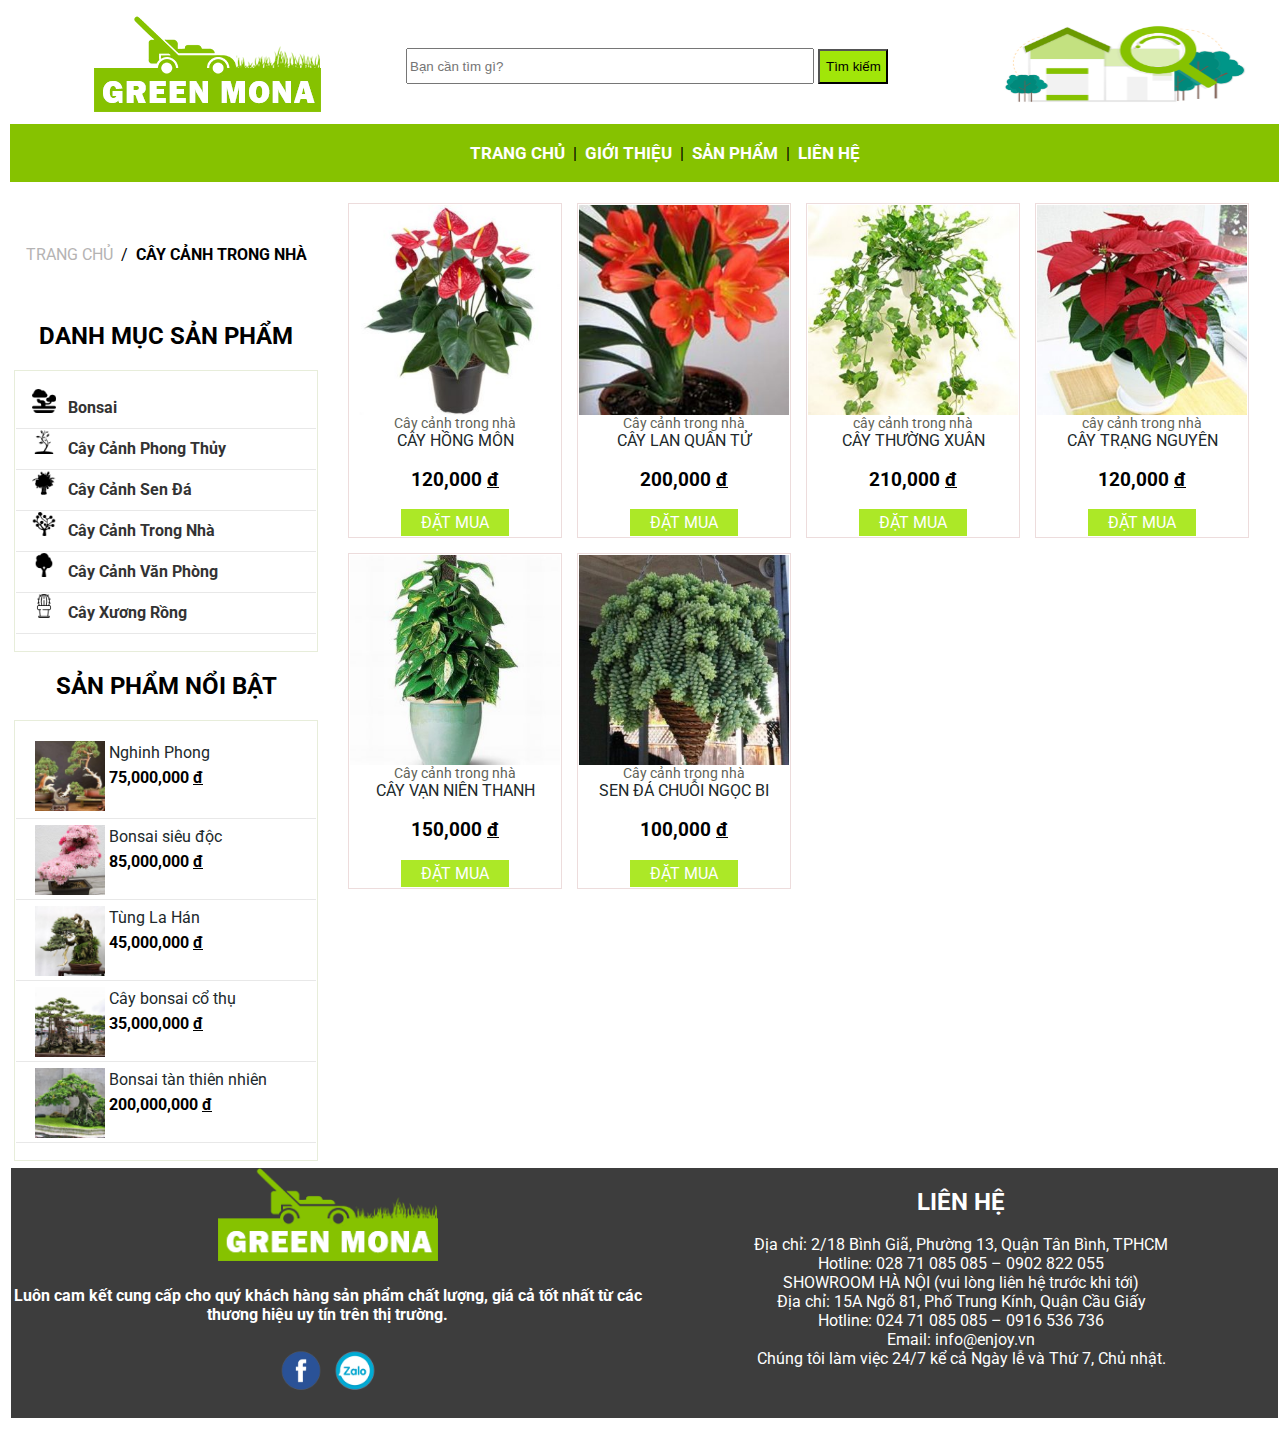
<file: caycanhtrongnha.html>
﻿<!DOCTYPE html>
<html>
<head>
    <title>Cây Cảnh Trong Nhà-Cây cảnh</title>
    <meta charset="utf-8" />
    <link href="style.css" rel="stylesheet" />
    <link rel="icon" href="./anh/icon_cay_canh.png">
    <link href="https://fonts.googleapis.com/css?family=Roboto" rel="stylesheet">
</head>
<body>
    <table id="table_lon">
        <tr class="table_lon_tr_1">
            <td>
                <table class="table_lon_dau_trang">
                    <tr>
                        <td>
                            <img src="./anh/logo-cay-canh.png" id="logo_dau_trang">
                        </td>
                        <td>
                            <table class="table_tim_kiem">
                                <tr>
                                    <form action="#" method="get">
                                        <td>
                                            <input type="text" name="bang_tim_kiem" placeholder="Bạn cần tìm gì?" class="bang_tim_kiem">
                                        </td>
                                        <td>
                                            <input type="submit" name="submit" value="Tìm kiếm" class="tim_kiem">
                                        </td>
                                    </form>
                                </tr>
                            </table>
                        </td>
                        <td>
                            <table class="table_lien_he_dau">
                                <tr>

                                    <img width="300" height="100" src="anh/02.png" />
                                </tr>
                            </table>
                        </td>
                    </tr>
                </table>
            </td>
        </tr>
        <tr class="table_lon_tr_2">
            <td>
                <ul>
                    <li><a href="index.html">TRANG CHỦ</a></li>
                    <li>|</li>
                    <li><a href="gioithieu.html">GIỚI THIỆU</a></li>
                    <li>|</li>
                    <li><a href="sanpham.html">SẢN PHẨM</a></li>
                    <li>|</li>
                    <li><a href="contact.html">LIÊN HỆ</a></li>
                </ul>
            </td>
        </tr>
        <tr>
            <td>
                <table border="0" align="center">
                    <tr>
                        <td width="200" valign="top" align="center">
                            <br /><br /><br /><font color="#b5b3b3">TRANG CHỦ</font>&nbsp /&nbsp <b>CÂY CẢNH TRONG NHÀ</b> <br /><br /><br />
                            <h2>DANH MỤC SẢN PHẨM</h2>
                            <table id="table_menu" border="1">
                                <tr>
                                    <td>


                                        <div id="menu">
                                            <ul>
                                                <li><a href="bonsai.html"><img src="sanpham/logo menu/1.png" />&nbsp;&nbsp; Bonsai</a></li>
                                                <li><a href="caycanhphongthuy.html"><img src="sanpham/logo menu/2.png" />&nbsp;&nbsp; Cây Cảnh Phong Thủy</a></li>
                                                <li><a href="caysenda.html"><img src="sanpham/logo menu/3.png" />&nbsp;&nbsp; Cây Cảnh Sen Đá</a></li>
                                                <li><a href="caycanhtrongnha.html"><img src="sanpham/logo menu/4.png" />&nbsp;&nbsp; Cây Cảnh Trong Nhà</a></li>
                                                <li><a href="caycanhvanphong.html"><img src="sanpham/logo menu/5.png" />&nbsp;&nbsp; Cây Cảnh Văn Phòng</a></li>
                                                <li><a href="cayxuongrong.html"><img src="sanpham/logo menu/6.png" />&nbsp;&nbsp; Cây Xương Rồng</a></li>
                                            </ul>
                                        </div>
                                    </td>
                                </tr>
                            </table>
                            <h2>SẢN PHẨM NỔI BẬT</h2>
                            <table id="table_menu2" border="1">
                                <tr>
                                    <td>

                                        <div id="menu2">
                                            <ul>
                                                <li>
                                                    <table>
                                                        <tr>
                                                            <td><img width="70" height="70" src="sanpham/logo menu/2.1.jpg" /></td>
                                                            <td><a class="a_1" href="contact.html">Nghinh Phong</a><h4>75,000,000  <u>đ</u></h4></td>
                                                        </tr>
                                                    </table>
                                                </li>
                                                <li>
                                                    &nbsp;<table>
                                                        <tr>
                                                            <td><img width="70" height="70" src="sanpham/logo menu/2.2.jpg" /></td>
                                                            <td><a class="a_1" href="contact.html">Bonsai siêu độc</a><h4>85,000,000  <u>đ</u></h4></td>
                                                        </tr>
                                                    </table>
                                                </li>
                                                <li>
                                                    &nbsp;<table>
                                                        <tr>
                                                            <td><img width="70" height="70" src="sanpham/logo menu/2.3.jpg" /></td>
                                                            <td><a class="a_1" href="contact.html">Tùng La Hán</a><h4>45,000,000  <u>đ</u></h4></td>
                                                        </tr>
                                                    </table>
                                                </li>
                                                <li>
                                                    &nbsp;<table>
                                                        <tr>
                                                            <td><img width="70" height="70" src="sanpham/logo menu/2.4.jpg" /></td>
                                                            <td><a class="a_1" href="contact.html">Cây bonsai cổ thụ</a><h4>35,000,000  <u>đ</u></h4></td>
                                                        </tr>
                                                    </table>
                                                </li>
                                                <li>
                                                    &nbsp;<table>
                                                        <tr>
                                                            <td><img width="70" height="70" src="sanpham/logo menu/2.5.jpg" /></td>
                                                            <td><a class="a_1" href="contact.html">Bonsai tàn thiên nhiên</a><h4>200,000,000  <u>đ</u></h4></td>
                                                        </tr>
                                                    </table>
                                                </li>

                                            </ul>
                                        </div>
                                    </td>
                                </tr>
                            </table>




                        </td>
                        <td width="1000" valign="top" align="center">

                            <table class="table_lon_sanpham">
                                <tr>
                                    <td>
                                        <div class="main">
                                            <div class="container">
                                                <img src="sanpham/8.jpg" alt="Avatar" class="image">
                                                <div class="overlay">
                                                    <img src="sanpham/8.1.jpg" alt="Avatar" class="image" />
                                                </div>
                                            </div>
                                        </div>
                                        <div>Cây cảnh trong nhà<br></div>
                                        <a href="caycanhtrongnha.html" class="a_1">CÂY HỒNG MÔN</a><br>
                                        <h3>120,000  <u>đ</u></h3>
                                        <a href="contact.html" class="a_2">ĐẶT MUA</a>
                                    </td>
                                    <td>
                                        <div class="main">
                                            <div class="container">
                                                <img src="sanpham/12.jpg" alt="Avatar" class="image">
                                                <div class="overlay">
                                                    <img src="sanpham/12.1.jpg" alt="Avatar" class="image" />
                                                </div>
                                            </div>
                                        </div>
                                        <div>Cây cảnh trong nhà<br></div>
                                        <a href="caycanhtrongnha.html" class="a_1">CÂY LAN QUÂN TỬ</a><br>
                                        <h3>200,000  <u>đ</u></h3>
                                        <a href="contact.html" class="a_2">ĐẶT MUA</a>
                                    </td>
                                    <td>
                                        <div class="main">
                                            <div class="container">
                                                <img src="sanpham/20.jpg" alt="Avatar" class="image">
                                                <div class="overlay">
                                                    <img src="sanpham/20.1.png" alt="Avatar" class="image" />
                                                </div>
                                            </div>
                                        </div>
                                        <div>cây cảnh trong nhà<br></div>
                                        <a href="caycanhtrongnha.html" class="a_1">CÂY THƯỜNG XUÂN</a><br>
                                        <h3>210,000  <u>đ</u></h3>
                                        <a href="contact.html" class="a_2">ĐẶT MUA</a>
                                    </td>
                                    <td>
                                        <div class="main">
                                            <div class="container">
                                                <img src="sanpham2/1.jpg" alt="Avatar" class="image">
                                                <div class="overlay">
                                                    <img src="sanpham2/1.1.jpg" alt="Avatar" class="image" />
                                                </div>
                                            </div>
                                        </div>
                                        <div>cây cảnh trong nhà<br></div>
                                        <a href="caycanhtrongnha.html" class="a_1">CÂY TRẠNG NGUYÊN</a><br>
                                        <h3>120,000  <u>đ</u></h3>
                                        <a href="contact.html" class="a_2">ĐẶT MUA</a>
                                    </td>

                                </tr>
                                <tr>
                                    <td>
                                        <div class="main">
                                            <div class="container">
                                                <img src="sanpham2/3.jpg" alt="Avatar" class="image">
                                                <div class="overlay">
                                                    <img src="sanpham2/3.1.jpg" alt="Avatar" class="image" />
                                                </div>
                                            </div>
                                        </div>
                                        <div>Cây cảnh trong nhà<br></div>
                                        <a href="caycanhtrongnha.html" class="a_1">CÂY VẠN NIÊN THANH</a><br>
                                        <h3>150,000 <u>đ</u></h3>
                                        <a href="contact.html" class="a_2">ĐẶT MUA</a>
                                    </td>
                                    <td>
                                        <div class="main">
                                            <div class="container">
                                                <img src="sanpham2/8.jpg" alt="Avatar" class="image">
                                                <div class="overlay">
                                                    <img src="sanpham2/8.1.jpg" alt="Avatar" class="image" />
                                                </div>
                                            </div>
                                        </div>
                                        <div>Cây cảnh trong nhà<br></div>
                                        <a href="caycanhtrongnha.html" class="a_1">SEN ĐÁ CHUỖI NGỌC BI</a><br>
                                        <h3>100,000  <u>đ</u></h3>
                                        <a href="contact.html" class="a_2">ĐẶT MUA</a>
                                    </td>

                                </tr>

                            </table>

                    </tr>


                </table>

            </td>
        </tr>
        <tr>
            <td>
                <div class="chan_trang_div_1">
                    <img src="./anh/logo-cay-canh.png" class="anh_bia" " id="logo_chan_trang">
                    <h4>
                        Luôn cam kết cung cấp cho quý khách hàng sản phẩm chất lượng, giá cả tốt nhất từ các thương hiệu uy tín trên thị trường.
                    </h4>
                    <img src="./anh/icon_facebook2.png" class="icon_1">
                    <img src="./anh/icon_zalo2.png" class="icon_1">
                </div>
                <div class="chan_trang_div_2">
                    <h2>LIÊN HỆ</h2>
                    <p>
                        Địa chỉ: 2/18 Bình Giã, Phường 13, Quận Tân Bình, TPHCM<br>
                        Hotline: 028 71 085 085 – 0902 822 055<br>
                        SHOWROOM HÀ NỘI (vui lòng liên hệ trước khi tới)<br>
                        Địa chỉ: 15A Ngõ 81, Phố Trung Kính, Quận Cầu Giấy<br>
                        Hotline: 024 71 085 085 – 0916 536 736<br>
                        Email: info@enjoy.vn<br>
                        Chúng tôi làm việc 24/7 kể cả Ngày lễ và Thứ 7, Chủ nhật.<br>
                    </p>
                </div>
            </td>
        </tr>
    </table>

</body>
</html>
</file>
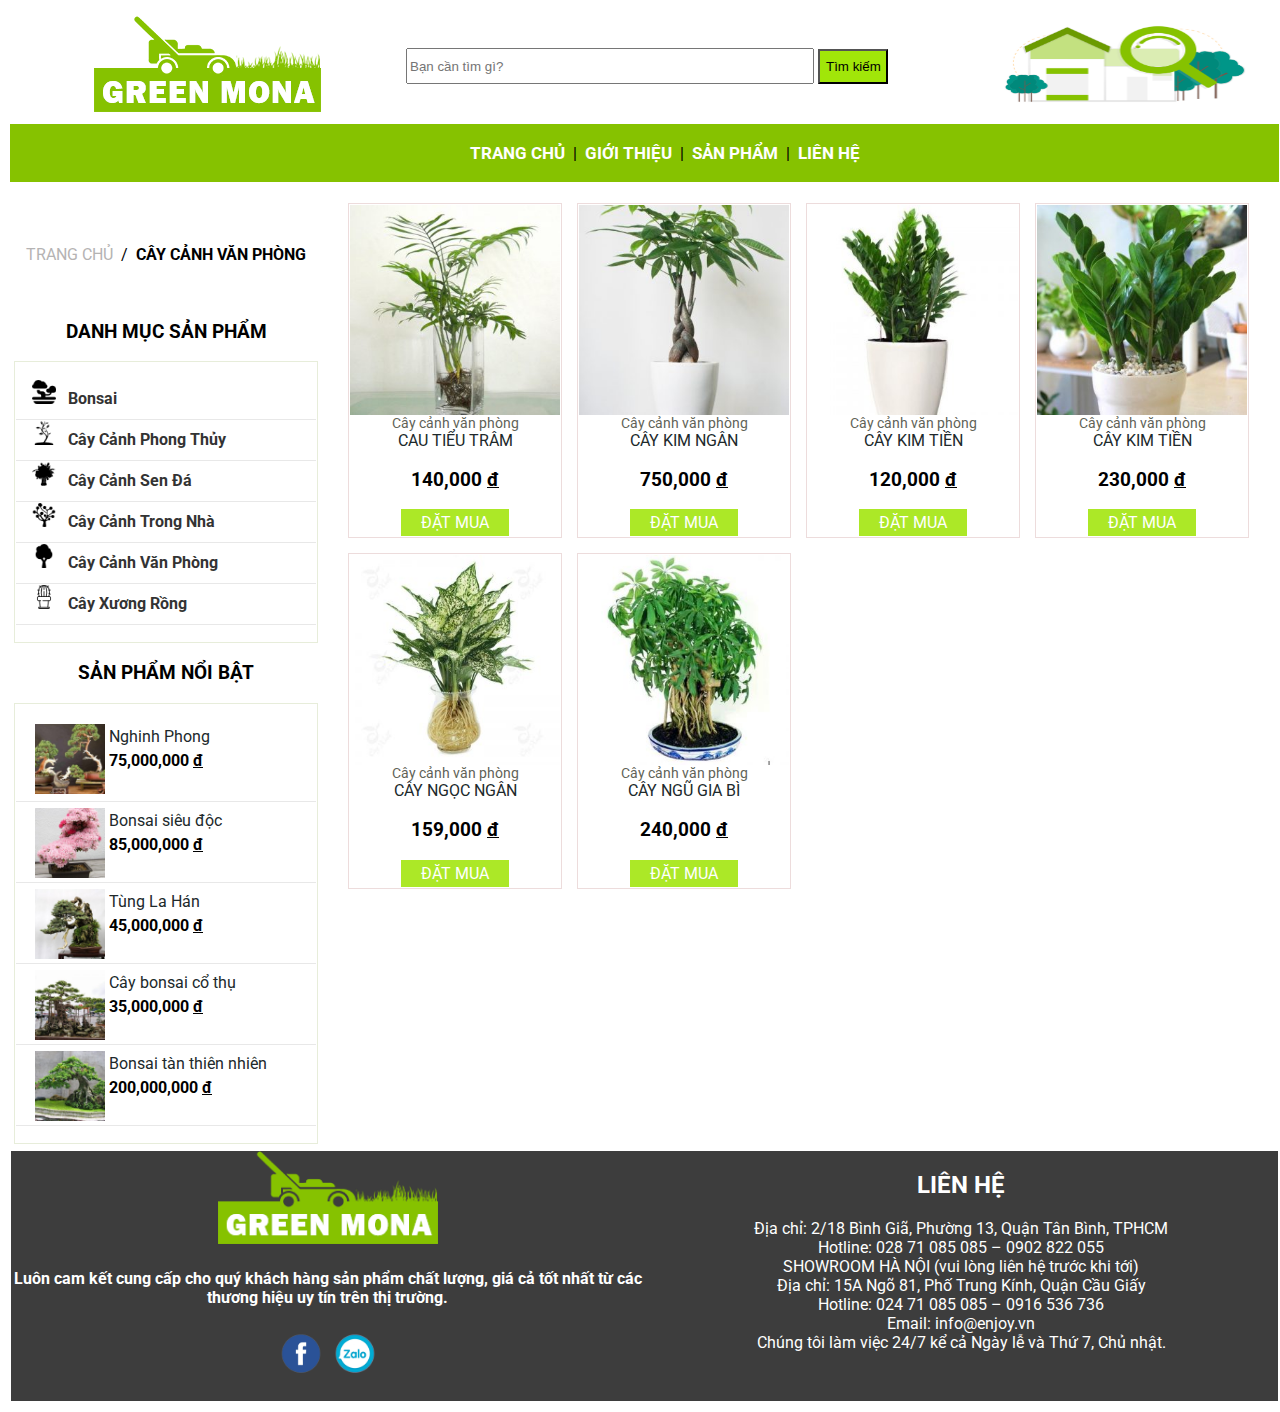
<file: caycanhvanphong.html>
﻿<!DOCTYPE html>
<html>
<head>
    <title>Cây Cảnh Văn Phòng-Cây cảnh</title>
    <meta charset="utf-8" />
    <link href="style.css" rel="stylesheet" />
    <link rel="icon" href="./anh/icon_cay_canh.png">
    <link href="https://fonts.googleapis.com/css?family=Roboto" rel="stylesheet">
</head>
<body>
    <table id="table_lon">
        <tr class="table_lon_tr_1">
            <td>
                <table class="table_lon_dau_trang">
                    <tr>
                        <td>
                            <img src="./anh/logo-cay-canh.png" id="logo_dau_trang">
                        </td>
                        <td>
                            <table class="table_tim_kiem">
                                <tr>
                                    <form action="#" method="get">
                                        <td>
                                            <input type="text" name="bang_tim_kiem" placeholder="Bạn cần tìm gì?" class="bang_tim_kiem">
                                        </td>
                                        <td>
                                            <input type="submit" name="submit" value="Tìm kiếm" class="tim_kiem">
                                        </td>
                                    </form>
                                </tr>
                            </table>
                        </td>
                        <td>
                            <table class="table_lien_he_dau">
                                <tr>

                                    <img width="300" height="100" src="anh/02.png" />
                                </tr>
                            </table>
                        </td>
                    </tr>
                </table>
            </td>
        </tr>
        <tr class="table_lon_tr_2">
            <td>
                <ul>
                    <li><a href="index.html">TRANG CHỦ</a></li>
                    <li>|</li>
                    <li><a href="gioithieu.html">GIỚI THIỆU</a></li>
                    <li>|</li>
                    <li><a href="sanpham.html">SẢN PHẨM</a></li>
                    <li>|</li>
                    <li><a href="contact.html">LIÊN HỆ</a></li>
                </ul>
            </td>
        </tr>

        <tr>
            <td>
                <table border="0" align="center">
                    <tr>
                        <td width="200" valign="top" align="center">
                            <br /><br /><br /><font color="#b5b3b3">TRANG CHỦ</font>&nbsp /&nbsp <b>CÂY CẢNH VĂN PHÒNG</b> <br /><br /><br />
                            <h3>DANH MỤC SẢN PHẨM</h3>
                            <table id="table_menu" border="1">
                                <tr>
                                    <td>


                                        <div id="menu">
                                            <ul>
                                                <li><a href="bonsai.html"><img src="sanpham/logo menu/1.png" />&nbsp;&nbsp; Bonsai</a></li>
                                                <li><a href="caycanhphongthuy.html"><img src="sanpham/logo menu/2.png" />&nbsp;&nbsp; Cây Cảnh Phong Thủy</a></li>
                                                <li><a href="caysenda.html"><img src="sanpham/logo menu/3.png" />&nbsp;&nbsp; Cây Cảnh Sen Đá</a></li>
                                                <li><a href="caycanhtrongnha.html"><img src="sanpham/logo menu/4.png" />&nbsp;&nbsp; Cây Cảnh Trong Nhà</a></li>
                                                <li><a href="caycanhvanphong.html"><img src="sanpham/logo menu/5.png" />&nbsp;&nbsp; Cây Cảnh Văn Phòng</a></li>
                                                <li><a href="cayxuongrong.html"><img src="sanpham/logo menu/6.png" />&nbsp;&nbsp; Cây Xương Rồng</a></li>
                                            </ul>
                                        </div>
                                    </td>
                                </tr>
                            </table>
                            <h3>SẢN PHẨM NỔI BẬT</h3>
                            <table id="table_menu2" border="1">
                                <tr>
                                    <td>

                                        <div id="menu2">
                                            <ul>
                                                <li>
                                                    <table>
                                                        <tr>
                                                            <td><img width="70" height="70" src="sanpham/logo menu/2.1.jpg" /></td>
                                                            <td><a class="a_1" href="contact.html">Nghinh Phong</a><h4>75,000,000  <u>đ</u></h4></td>
                                                        </tr>
                                                    </table>
                                                </li>
                                                <li>
                                                    &nbsp;<table>
                                                        <tr>
                                                            <td><img width="70" height="70" src="sanpham/logo menu/2.2.jpg" /></td>
                                                            <td><a class="a_1" href="contact.html">Bonsai siêu độc</a><h4>85,000,000  <u>đ</u></h4></td>
                                                        </tr>
                                                    </table>
                                                </li>
                                                <li>
                                                    &nbsp;<table>
                                                        <tr>
                                                            <td><img width="70" height="70" src="sanpham/logo menu/2.3.jpg" /></td>
                                                            <td><a class="a_1" href="contact.html">Tùng La Hán</a><h4>45,000,000  <u>đ</u></h4></td>
                                                        </tr>
                                                    </table>
                                                </li>
                                                <li>
                                                    &nbsp;<table>
                                                        <tr>
                                                            <td><img width="70" height="70" src="sanpham/logo menu/2.4.jpg" /></td>
                                                            <td><a class="a_1" href="contact.html">Cây bonsai cổ thụ</a><h4>35,000,000  <u>đ</u></h4></td>
                                                        </tr>
                                                    </table>
                                                </li>
                                                <li>
                                                    &nbsp;<table>
                                                        <tr>
                                                            <td><img width="70" height="70" src="sanpham/logo menu/2.5.jpg" /></td>
                                                            <td><a class="a_1" href="contact.html">Bonsai tàn thiên nhiên</a><h4>200,000,000  <u>đ</u></h4></td>
                                                        </tr>
                                                    </table>
                                                </li>

                                            </ul>
                                        </div>
                                    </td>
                                </tr>
                            </table>





                        </td>
                        <td width="1000" valign="top" align="center">

                            <table class="table_lon_sanpham">
                                <tr>
                                    <td>
                                        <div class="main">
                                            <div class="container">
                                                <img src="sanpham/7.jpg" alt="Avatar" class="image">
                                                <div class="overlay">
                                                    <img src="sanpham/7.1.jpg" alt="Avatar" class="image" />
                                                </div>
                                            </div>
                                        </div>
                                        <div>Cây cảnh văn phòng<br></div>
                                        <a href="caycanhvanphong.html" class="a_1">CAU TIỂU TRÂM</a><br>
                                        <h3>140,000  <u>đ</u></h3>
                                        <a href="contact.html" class="a_2">ĐẶT MUA</a>
                                    </td>
                                    <td>
                                        <div class="main">
                                            <div class="container">
                                                <img src="sanpham/9.jpg" alt="Avatar" class="image">
                                                <div class="overlay">
                                                    <img src="sanpham/9.1.jpg" alt="Avatar" class="image" />
                                                </div>
                                            </div>
                                        </div>
                                        <div>Cây cảnh văn phòng<br></div>
                                        <a href="caycanhvanphong.html" class="a_1">CÂY KIM NGÂN</a><br>
                                        <h3>750,000 <u>đ</u></h3>
                                        <a href="contact.html" class="a_2">ĐẶT MUA</a>
                                    </td>
                                    <td>
                                        <div class="main">
                                            <div class="container">
                                                <img src="sanpham/10.jpg" alt="Avatar" class="image">
                                                <div class="overlay">
                                                    <img src="sanpham/10.1.jpg" alt="Avatar" class="image" />
                                                </div>
                                            </div>
                                        </div>
                                        <div>Cây cảnh văn phòng<br></div>
                                        <a href="caycanhvanphong.html" class="a_1">CÂY KIM TIỀN</a><br>
                                        <h3>120,000  <u>đ</u></h3>
                                        <a href="contact.html" class="a_2">ĐẶT MUA</a>
                                    </td>
                                    <td>
                                        <div class="main">
                                            <div class="container">
                                                <img src="sanpham/11.jpg" alt="Avatar" class="image">
                                                <div class="overlay">
                                                    <img src="sanpham/11.1.jpg" alt="Avatar" class="image" />
                                                </div>
                                            </div>
                                        </div>
                                        <div>Cây cảnh văn phòng<br></div>
                                        <a href="caycanhvanphong.html" class="a_1">CÂY KIM TIỀN</a><br>
                                        <h3>230,000   <u>đ</u></h3>
                                        <a href="contact.html" class="a_2">ĐẶT MUA</a>
                                    </td>

                                </tr>
                                <tr>
                                    <td>
                                        <div class="main">
                                            <div class="container">
                                                <img src="sanpham/14.jpg" alt="Avatar" class="image">
                                                <div class="overlay">
                                                    <img src="sanpham/14.1.jpg" alt="Avatar" class="image" />
                                                </div>
                                            </div>
                                        </div>
                                        <div>Cây cảnh văn phòng<br></div>
                                        <a href="caycanhvanphong.html" class="a_1">CÂY NGỌC NGÂN</a><br>
                                        <h3>159,000 <u>đ</u></h3>
                                        <a href="contact.html" class="a_2">ĐẶT MUA</a>
                                    </td>
                                    <td>
                                        <div class="main">
                                            <div class="container">
                                                <img src="sanpham/15.jpg" alt="Avatar" class="image">
                                                <div class="overlay">
                                                    <img src="sanpham/15.1.jpg" alt="Avatar" class="image" />
                                                </div>
                                            </div>
                                        </div>
                                        <div>Cây cảnh văn phòng<br></div>
                                        <a href="caycanhvanphong.html" class="a_1">CÂY NGŨ GIA BÌ</a><br>
                                        <h3>240,000   <u>đ</u></h3>
                                        <a href="contact.html" class="a_2">ĐẶT MUA</a>
                                    </td>

                                </tr>

                            </table>

                    </tr>


                </table>

            </td>
        </tr>
        <tr>
            <td>
                <div class="chan_trang_div_1">
                    <img src="./anh/logo-cay-canh.png" class="anh_bia" " id="logo_chan_trang">
                    <h4>
                        Luôn cam kết cung cấp cho quý khách hàng sản phẩm chất lượng, giá cả tốt nhất từ các thương hiệu uy tín trên thị trường.
                    </h4>
                    <img src="./anh/icon_facebook2.png" class="icon_1">
                    <img src="./anh/icon_zalo2.png" class="icon_1">
                </div>
                <div class="chan_trang_div_2">
                    <h2>LIÊN HỆ</h2>
                    <p>
                        Địa chỉ: 2/18 Bình Giã, Phường 13, Quận Tân Bình, TPHCM<br>
                        Hotline: 028 71 085 085 – 0902 822 055<br>
                        SHOWROOM HÀ NỘI (vui lòng liên hệ trước khi tới)<br>
                        Địa chỉ: 15A Ngõ 81, Phố Trung Kính, Quận Cầu Giấy<br>
                        Hotline: 024 71 085 085 – 0916 536 736<br>
                        Email: info@enjoy.vn<br>
                        Chúng tôi làm việc 24/7 kể cả Ngày lễ và Thứ 7, Chủ nhật.<br>
                    </p>
                </div>
            </td>
        </tr>
    </table>

</body>
</html>
</file>
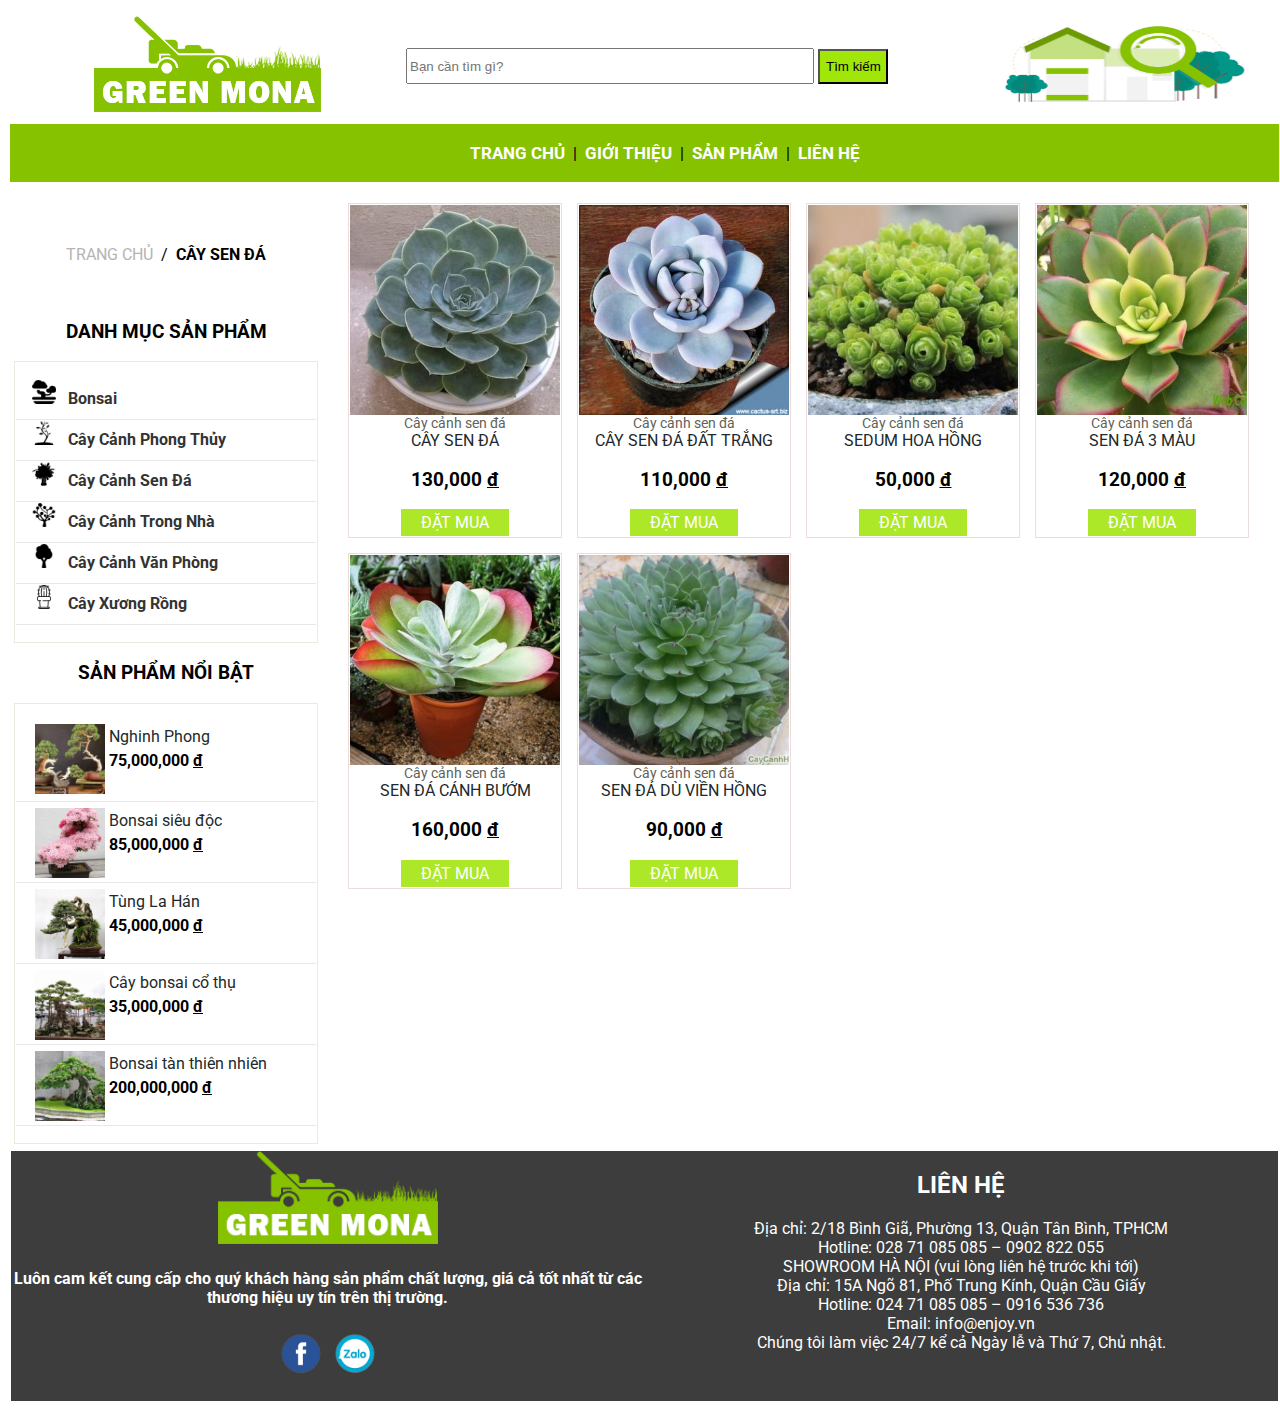
<file: caysenda.html>
﻿<!DOCTYPE html>
<html>
<head>
    <title>Cây Sen Đá-Cây cảnh</title>
    <meta charset="utf-8" />
    <link href="style.css" rel="stylesheet" />
    <link rel="icon" href="./anh/icon_cay_canh.png">
    <link href="https://fonts.googleapis.com/css?family=Roboto" rel="stylesheet">
</head>
<body>
    <table id="table_lon">
        <tr class="table_lon_tr_1">
            <td>
                <table class="table_lon_dau_trang">
                    <tr>
                        <td>
                            <img src="./anh/logo-cay-canh.png" id="logo_dau_trang">
                        </td>
                        <td>
                            <table class="table_tim_kiem">
                                <tr>
                                    <form action="#" method="get">
                                        <td>
                                            <input type="text" name="bang_tim_kiem" placeholder="Bạn cần tìm gì?" class="bang_tim_kiem">
                                        </td>
                                        <td>
                                            <input type="submit" name="submit" value="Tìm kiếm" class="tim_kiem">
                                        </td>
                                    </form>
                                </tr>
                            </table>
                        </td>
                        <td>
                            <table class="table_lien_he_dau">
                                <tr>

                                    <img width="300" height="100" src="anh/02.png" />
                                </tr>
                            </table>
                        </td>
                    </tr>
                </table>
            </td>
        </tr>
        <tr class="table_lon_tr_2">
            <td>
                <ul>
                    <li><a href="index.html">TRANG CHỦ</a></li>
                    <li>|</li>
                    <li><a href="gioithieu.html">GIỚI THIỆU</a></li>
                    <li>|</li>
                    <li><a href="sanpham.html">SẢN PHẨM</a></li>
                    <li>|</li>
                    <li><a href="contact.html">LIÊN HỆ</a></li>
                </ul>
            </td>
        </tr>
        <tr>
            <td>
                <table border="0" align="center">
                    <tr>
                        <td width="200" valign="top" align="center">
                            <br /><br /><br /><font color="#b5b3b3">TRANG CHỦ</font>&nbsp /&nbsp <b>CÂY SEN ĐÁ</b> <br /><br /><br />
                            <h3>DANH MỤC SẢN PHẨM</h3>
                            <table id="table_menu" border="1">
                                <tr>
                                    <td>


                                        <div id="menu">
                                            <ul>
                                                <li><a href="bonsai.html"><img src="sanpham/logo menu/1.png" />&nbsp;&nbsp; Bonsai</a></li>
                                                <li><a href="caycanhphongthuy.html"><img src="sanpham/logo menu/2.png" />&nbsp;&nbsp; Cây Cảnh Phong Thủy</a></li>
                                                <li><a href="caysenda.html"><img src="sanpham/logo menu/3.png" />&nbsp;&nbsp; Cây Cảnh Sen Đá</a></li>
                                                <li><a href="caycanhtrongnha.html"><img src="sanpham/logo menu/4.png" />&nbsp;&nbsp; Cây Cảnh Trong Nhà</a></li>
                                                <li><a href="caycanhvanphong.html"><img src="sanpham/logo menu/5.png" />&nbsp;&nbsp; Cây Cảnh Văn Phòng</a></li>
                                                <li><a href="cayxuongrong.html"><img src="sanpham/logo menu/6.png" />&nbsp;&nbsp; Cây Xương Rồng</a></li>
                                            </ul>
                                        </div>
                                    </td>
                                </tr>
                            </table>
                            <h3>SẢN PHẨM NỔI BẬT</h3>
                            <table id="table_menu2" border="1">
                                <tr>
                                    <td>

                                        <div id="menu2">
                                            <ul>
                                                <li>
                                                    <table>
                                                        <tr>
                                                            <td><img width="70" height="70" src="sanpham/logo menu/2.1.jpg" /></td>
                                                            <td><a class="a_1" href="contact.html">Nghinh Phong</a><h4>75,000,000  <u>đ</u></h4></td>
                                                        </tr>
                                                    </table>
                                                </li>
                                                <li>
                                                    &nbsp;<table>
                                                        <tr>
                                                            <td><img width="70" height="70" src="sanpham/logo menu/2.2.jpg" /></td>
                                                            <td><a class="a_1" href="contact.html">Bonsai siêu độc</a><h4>85,000,000  <u>đ</u></h4></td>
                                                        </tr>
                                                    </table>
                                                </li>
                                                <li>
                                                    &nbsp;<table>
                                                        <tr>
                                                            <td><img width="70" height="70" src="sanpham/logo menu/2.3.jpg" /></td>
                                                            <td><a class="a_1" href="contact.html">Tùng La Hán</a><h4>45,000,000  <u>đ</u></h4></td>
                                                        </tr>
                                                    </table>
                                                </li>
                                                <li>
                                                    &nbsp;<table>
                                                        <tr>
                                                            <td><img width="70" height="70" src="sanpham/logo menu/2.4.jpg" /></td>
                                                            <td><a class="a_1" href="contact.html">Cây bonsai cổ thụ</a><h4>35,000,000  <u>đ</u></h4></td>
                                                        </tr>
                                                    </table>
                                                </li>
                                                <li>
                                                    &nbsp;<table>
                                                        <tr>
                                                            <td><img width="70" height="70" src="sanpham/logo menu/2.5.jpg" /></td>
                                                            <td><a class="a_1" href="contact.html">Bonsai tàn thiên nhiên</a><h4>200,000,000  <u>đ</u></h4></td>
                                                        </tr>
                                                    </table>
                                                </li>

                                            </ul>
                                        </div>
                                    </td>
                                </tr>
                            </table>





                        </td>
                        <td width="1000" valign="top" align="center">

                            <table class="table_lon_sanpham">
                                <tr>
                                    <td>
                                        <div class="main">
                                            <div class="container">
                                                <img src="sanpham/18.jpg" alt="Avatar" class="image">
                                                <div class="overlay">
                                                    <img src="sanpham/18.1.jpg" alt="Avatar" class="image" />
                                                </div>
                                            </div>
                                        </div>
                                        <div>Cây cảnh sen đá<br></div>
                                        <a href="caysenda.html" class="a_1">CÂY SEN ĐÁ</a><br>
                                        <h3>130,000 <u>đ</u></h3>
                                        <a href="contact.html" class="a_2">ĐẶT MUA</a>
                                    </td>
                                    <td>
                                        <div class="main">
                                            <div class="container">
                                                <img src="sanpham/19.jpg" alt="Avatar" class="image">
                                                <div class="overlay">
                                                    <img src="sanpham/19.1.jpg" alt="Avatar" class="image" />
                                                </div>
                                            </div>
                                        </div>
                                        <div>Cây cảnh sen đá<br></div>
                                        <a href="caysenda.html" class="a_1">CÂY SEN ĐÁ ĐẤT TRẮNG</a><br>
                                        <h3>110,000 <u>đ</u></h3>
                                        <a href="contact.html" class="a_2">ĐẶT MUA</a>
                                    </td>
                                    <td>
                                        <div class="main">
                                            <div class="container">
                                                <img src="sanpham2/5.jpg" alt="Avatar" class="image">
                                                <div class="overlay">
                                                    <img src="sanpham2/5.1.jpg" alt="Avatar" class="image" />
                                                </div>
                                            </div>
                                        </div>
                                        <div>Cây cảnh sen đá<br></div>
                                        <a href="caysenda.html" class="a_1">SEDUM HOA HỒNG</a><br>
                                        <h3>50,000 <u>đ</u></h3>
                                        <a href="contact.html" class="a_2">ĐẶT MUA</a>
                                    </td>
                                    <td>
                                        <div class="main">
                                            <div class="container">
                                                <img src="sanpham2/6.jpg" alt="Avatar" class="image">
                                                <div class="overlay">
                                                    <img src="sanpham2/6.1.jpg" alt="Avatar" class="image" />
                                                </div>
                                            </div>
                                        </div>
                                        <div>Cây cảnh sen đá<br></div>
                                        <a href="caysenda.html" class="a_1">SEN ĐÁ 3 MÀU</a><br>
                                        <h3>120,000  <u>đ</u></h3>
                                        <a href="contact.html" class="a_2">ĐẶT MUA</a>
                                    </td>

                                </tr>
                                <tr>
                                    <td>
                                        <div class="main">
                                            <div class="container">
                                                <img src="sanpham2/7.jpg" alt="Avatar" class="image">
                                                <div class="overlay">
                                                    <img src="sanpham2/7.1.jpg" alt="Avatar" class="image" />
                                                </div>
                                            </div>
                                        </div>
                                        <div>Cây cảnh sen đá<br></div>
                                        <a href="caysenda.html" class="a_1">SEN ĐÁ CÁNH BƯỚM</a><br>
                                        <h3>160,000  <u>đ</u></h3>
                                        <a href="contact.html" class="a_2">ĐẶT MUA</a>
                                    </td>
                                    <td>
                                        <div class="main">
                                            <div class="container">
                                                <img src="sanpham2/9.jpg" alt="Avatar" class="image">
                                                <div class="overlay">
                                                    <img src="sanpham2/9.1.jpg" alt="Avatar" class="image" />
                                                </div>
                                            </div>
                                        </div>
                                        <div>Cây cảnh sen đá<br></div>
                                        <a href="caysenda.html" class="a_1">SEN ĐÁ DÙ VIỀN HỒNG</a><br>
                                        <h3>90,000  <u>đ</u></h3>
                                        <a href="contact.html" class="a_2">ĐẶT MUA</a>
                                    </td>
                                   
                                </tr>

                            </table>

                    </tr>


                </table>

            </td>
        </tr>
        <tr>
            <td>
                <div class="chan_trang_div_1">
                    <img src="./anh/logo-cay-canh.png" class="anh_bia" " id="logo_chan_trang">
                    <h4>
                        Luôn cam kết cung cấp cho quý khách hàng sản phẩm chất lượng, giá cả tốt nhất từ các thương hiệu uy tín trên thị trường.
                    </h4>
                    <img src="./anh/icon_facebook2.png" class="icon_1">
                    <img src="./anh/icon_zalo2.png" class="icon_1">
                </div>
                <div class="chan_trang_div_2">
                    <h2>LIÊN HỆ</h2>
                    <p>
                        Địa chỉ: 2/18 Bình Giã, Phường 13, Quận Tân Bình, TPHCM<br>
                        Hotline: 028 71 085 085 – 0902 822 055<br>
                        SHOWROOM HÀ NỘI (vui lòng liên hệ trước khi tới)<br>
                        Địa chỉ: 15A Ngõ 81, Phố Trung Kính, Quận Cầu Giấy<br>
                        Hotline: 024 71 085 085 – 0916 536 736<br>
                        Email: info@enjoy.vn<br>
                        Chúng tôi làm việc 24/7 kể cả Ngày lễ và Thứ 7, Chủ nhật.<br>
                    </p>
                </div>
            </td>
        </tr>
    </table>

</body>
</html>
</file>
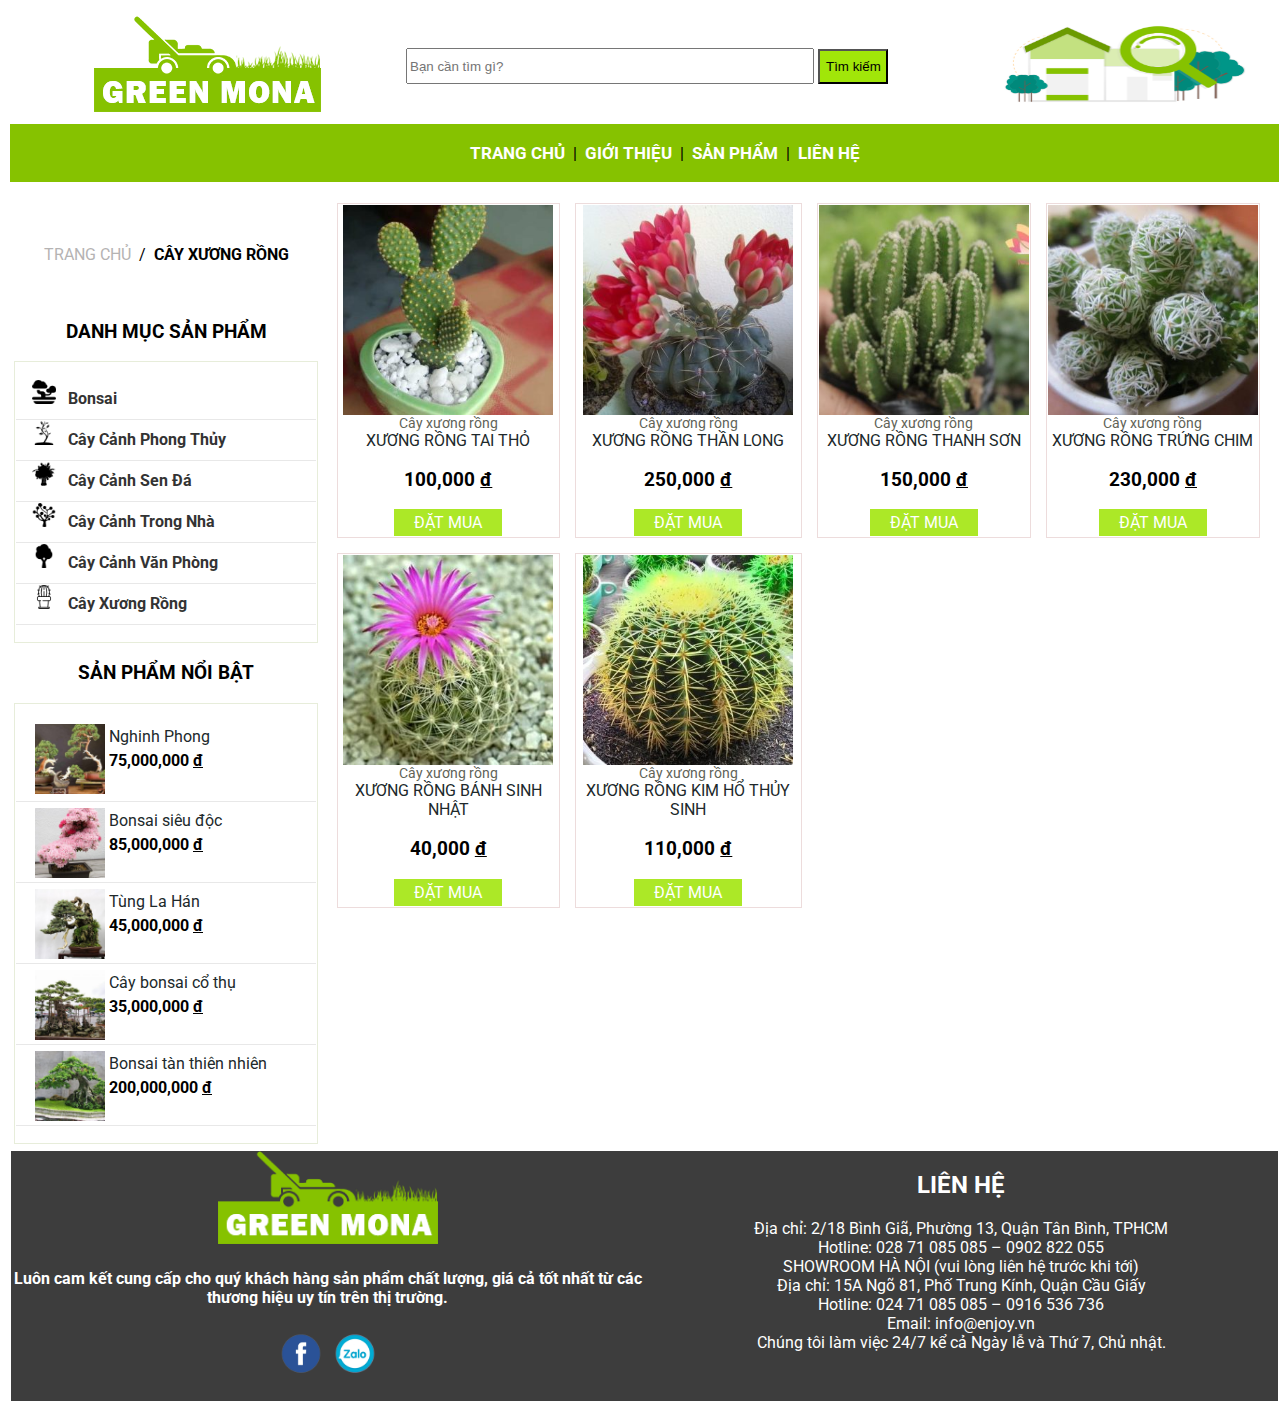
<file: cayxuongrong.html>
﻿<!DOCTYPE html>
<html>
<head>
    <title>Cây Xương Rồng-Cây cảnh</title>
    <meta charset="utf-8" />
    <link href="style.css" rel="stylesheet" />
    <link rel="icon" href="./anh/icon_cay_canh.png">
    <link href="https://fonts.googleapis.com/css?family=Roboto" rel="stylesheet">
</head>
<body>
    <table id="table_lon">
        <tr class="table_lon_tr_1">
            <td>
                <table class="table_lon_dau_trang">
                    <tr>
                        <td>
                            <img src="./anh/logo-cay-canh.png" id="logo_dau_trang">
                        </td>
                        <td>
                            <table class="table_tim_kiem">
                                <tr>
                                    <form action="#" method="get">
                                        <td>
                                            <input type="text" name="bang_tim_kiem" placeholder="Bạn cần tìm gì?" class="bang_tim_kiem">
                                        </td>
                                        <td>
                                            <input type="submit" name="submit" value="Tìm kiếm" class="tim_kiem">
                                        </td>
                                    </form>
                                </tr>
                            </table>
                        </td>
                        <td>
                            <table class="table_lien_he_dau">
                                <tr>

                                    <img width="300" height="100" src="anh/02.png" />
                                </tr>
                            </table>
                        </td>
                    </tr>
                </table>
            </td>
        </tr>
        <tr class="table_lon_tr_2">
            <td>
                <ul>
                    <li><a href="index.html">TRANG CHỦ</a></li>
                    <li>|</li>
                    <li><a href="gioithieu.html">GIỚI THIỆU</a></li>
                    <li>|</li>
                    <li><a href="sanpham.html">SẢN PHẨM</a></li>
                    <li>|</li>
                    <li><a href="contact.html">LIÊN HỆ</a></li>
                </ul>
            </td>
        </tr>

        <tr>
            <td>
                <table border="0" align="center">
                    <tr>
                        <td width="200" valign="top" align="center">
                            <br /><br /><br /><font color="#b5b3b3">TRANG CHỦ</font>&nbsp /&nbsp <b>CÂY XƯƠNG RỒNG</b> <br /><br /><br />
                            <h3>DANH MỤC SẢN PHẨM</h3>
                            <table id="table_menu" border="1">
                                <tr>
                                    <td>


                                        <div id="menu">
                                            <ul>
                                                <li><a href="bonsai.html"><img src="sanpham/logo menu/1.png" />&nbsp;&nbsp; Bonsai</a></li>
                                                <li><a href="caycanhphongthuy.html"><img src="sanpham/logo menu/2.png" />&nbsp;&nbsp; Cây Cảnh Phong Thủy</a></li>
                                                <li><a href="caysenda.html"><img src="sanpham/logo menu/3.png" />&nbsp;&nbsp; Cây Cảnh Sen Đá</a></li>
                                                <li><a href="caycanhtrongnha.html"><img src="sanpham/logo menu/4.png" />&nbsp;&nbsp; Cây Cảnh Trong Nhà</a></li>
                                                <li><a href="caycanhvanphong.html"><img src="sanpham/logo menu/5.png" />&nbsp;&nbsp; Cây Cảnh Văn Phòng</a></li>
                                                <li><a href="cayxuongrong.html"><img src="sanpham/logo menu/6.png" />&nbsp;&nbsp; Cây Xương Rồng</a></li>
                                            </ul>
                                        </div>
                                    </td>
                                </tr>
                            </table>
                            <h3>SẢN PHẨM NỔI BẬT</h3>
                            <table id="table_menu2" border="1">
                                <tr>
                                    <td>

                                        <div id="menu2">
                                            <ul>
                                                <li>
                                                    <table>
                                                        <tr>
                                                            <td><img width="70" height="70" src="sanpham/logo menu/2.1.jpg" /></td>
                                                            <td><a class="a_1" href="contact.html">Nghinh Phong</a><h4>75,000,000  <u>đ</u></h4></td>
                                                        </tr>
                                                    </table>
                                                </li>
                                                <li>
                                                    &nbsp;<table>
                                                        <tr>
                                                            <td><img width="70" height="70" src="sanpham/logo menu/2.2.jpg" /></td>
                                                            <td><a class="a_1" href="contact.html">Bonsai siêu độc</a><h4>85,000,000  <u>đ</u></h4></td>
                                                        </tr>
                                                    </table>
                                                </li>
                                                <li>
                                                    &nbsp;<table>
                                                        <tr>
                                                            <td><img width="70" height="70" src="sanpham/logo menu/2.3.jpg" /></td>
                                                            <td><a class="a_1" href="contact.html">Tùng La Hán</a><h4>45,000,000  <u>đ</u></h4></td>
                                                        </tr>
                                                    </table>
                                                </li>
                                                <li>
                                                    &nbsp;<table>
                                                        <tr>
                                                            <td><img width="70" height="70" src="sanpham/logo menu/2.4.jpg" /></td>
                                                            <td><a class="a_1" href="contact.html">Cây bonsai cổ thụ</a><h4>35,000,000  <u>đ</u></h4></td>
                                                        </tr>
                                                    </table>
                                                </li>
                                                <li>
                                                    &nbsp;<table>
                                                        <tr>
                                                            <td><img width="70" height="70" src="sanpham/logo menu/2.5.jpg" /></td>
                                                            <td><a class="a_1" href="contact.html">Bonsai tàn thiên nhiên</a><h4>200,000,000  <u>đ</u></h4></td>
                                                        </tr>
                                                    </table>
                                                </li>

                                            </ul>
                                        </div>
                                    </td>
                                </tr>
                            </table>





                        </td>
                        <td width="1000" valign="top" align="center">

                            <table class="table_lon_sanpham">
                                <tr>
                                    <td>
                                        <div class="main">
                                            <div class="container">
                                                <img src="sanpham2/13.jpg" alt="Avatar" class="image">
                                                <div class="overlay">
                                                    <img src="sanpham2/13.1.jpg" alt="Avatar" class="image" />
                                                </div>
                                            </div>
                                        </div>
                                        <div>Cây xương rồng<br></div>
                                        <a href="cayxuongrong.html" class="a_1">XƯƠNG RỒNG TAI THỎ</a><br>
                                        <h3>100,000 <u>đ</u></h3>
                                        <a href="contact.html" class="a_2">ĐẶT MUA</a>
                                    </td>
                                    <td>
                                        <div class="main">
                                            <div class="container">
                                                <img src="sanpham2/14.jpg" alt="Avatar" class="image">
                                                <div class="overlay">
                                                    <img src="sanpham2/14.1.jpg" alt="Avatar" class="image" />
                                                </div>
                                            </div>
                                        </div>
                                        <div>Cây xương rồng<br></div>
                                        <a href="cayxuongrong.html" class="a_1">XƯƠNG RỒNG THẦN LONG</a><br>
                                        <h3>250,000 <u>đ</u></h3>
                                        <a href="contact.html" class="a_2">ĐẶT MUA</a>
                                    </td>
                                    <td>
                                        <div class="main">
                                            <div class="container">
                                                <img src="sanpham2/15.jpg" alt="Avatar" class="image">
                                                <div class="overlay">
                                                    <img src="sanpham2/15.1.jpg" alt="Avatar" class="image" />
                                                </div>
                                            </div>
                                        </div>
                                        <div>Cây xương rồng<br></div>
                                        <a href="cayxuongrong.html" class="a_1">XƯƠNG RỒNG THANH SƠN</a><br>
                                        <h3>150,000   <u>đ</u></h3>
                                        <a href="contact.html" class="a_2">ĐẶT MUA</a>
                                    </td>
                                    <td>
                                        <div class="main">
                                            <div class="container">
                                                <img src="sanpham2/16.jpg" alt="Avatar" class="image">
                                                <div class="overlay">
                                                    <img src="sanpham2/16.1.jpg" alt="Avatar" class="image" />
                                                </div>
                                            </div>
                                        </div>
                                        <div>Cây xương rồng<br></div>
                                        <a href="cayxuongrong.html" class="a_1">XƯƠNG RỒNG TRỨNG CHIM</a><br>
                                        <h3>230,000  <u>đ</u></h3>
                                        <a href="contact.html" class="a_2">ĐẶT MUA</a>
                                    </td>


                                </tr>
                                <tr>
                                    <td>
                                        <div class="main">
                                            <div class="container">
                                                <img src="sanpham2/11.jpg" alt="Avatar" class="image">
                                                <div class="overlay">
                                                    <img src="sanpham2/11.1.jpg" alt="Avatar" class="image" />
                                                </div>
                                            </div>
                                        </div>
                                        <div>Cây xương rồng<br></div>
                                        <a href="cayxuongrong.html" class="a_1">XƯƠNG RỒNG BÁNH SINH NHẬT</a><br>
                                        <h3>40,000   <u>đ</u></h3>
                                        <a href="contact.html" class="a_2">ĐẶT MUA</a>
                                    </td>
                                    <td>
                                        <div class="main">
                                            <div class="container">
                                                <img src="sanpham2/12.jpg" alt="Avatar" class="image">
                                                <div class="overlay">
                                                    <img src="sanpham2/12.1.jpg" alt="Avatar" class="image" />
                                                </div>
                                            </div>
                                        </div>
                                        <div>Cây xương rồng<br></div>
                                        <a href="cayxuongrong.html" class="a_1">XƯƠNG RỒNG KIM HỔ THỦY SINH</a><br>
                                        <h3>110,000  <u>đ</u></h3>
                                        <a href="contact.html" class="a_2">ĐẶT MUA</a>
                                    </td>

                                </tr>

                            </table>

                    </tr>


                </table>

            </td>
        </tr>
        <tr>
            <td>
                <div class="chan_trang_div_1">
                    <img src="./anh/logo-cay-canh.png" class="anh_bia" " id="logo_chan_trang">
                    <h4>
                        Luôn cam kết cung cấp cho quý khách hàng sản phẩm chất lượng, giá cả tốt nhất từ các thương hiệu uy tín trên thị trường.
                    </h4>
                    <img src="./anh/icon_facebook2.png" class="icon_1">
                    <img src="./anh/icon_zalo2.png" class="icon_1">
                </div>
                <div class="chan_trang_div_2">
                    <h2>LIÊN HỆ</h2>
                    <p>
                        Địa chỉ: 2/18 Bình Giã, Phường 13, Quận Tân Bình, TPHCM<br>
                        Hotline: 028 71 085 085 – 0902 822 055<br>
                        SHOWROOM HÀ NỘI (vui lòng liên hệ trước khi tới)<br>
                        Địa chỉ: 15A Ngõ 81, Phố Trung Kính, Quận Cầu Giấy<br>
                        Hotline: 024 71 085 085 – 0916 536 736<br>
                        Email: info@enjoy.vn<br>
                        Chúng tôi làm việc 24/7 kể cả Ngày lễ và Thứ 7, Chủ nhật.<br>
                    </p>
                </div>
            </td>
        </tr>
    </table>

</body>
</html>
</file>
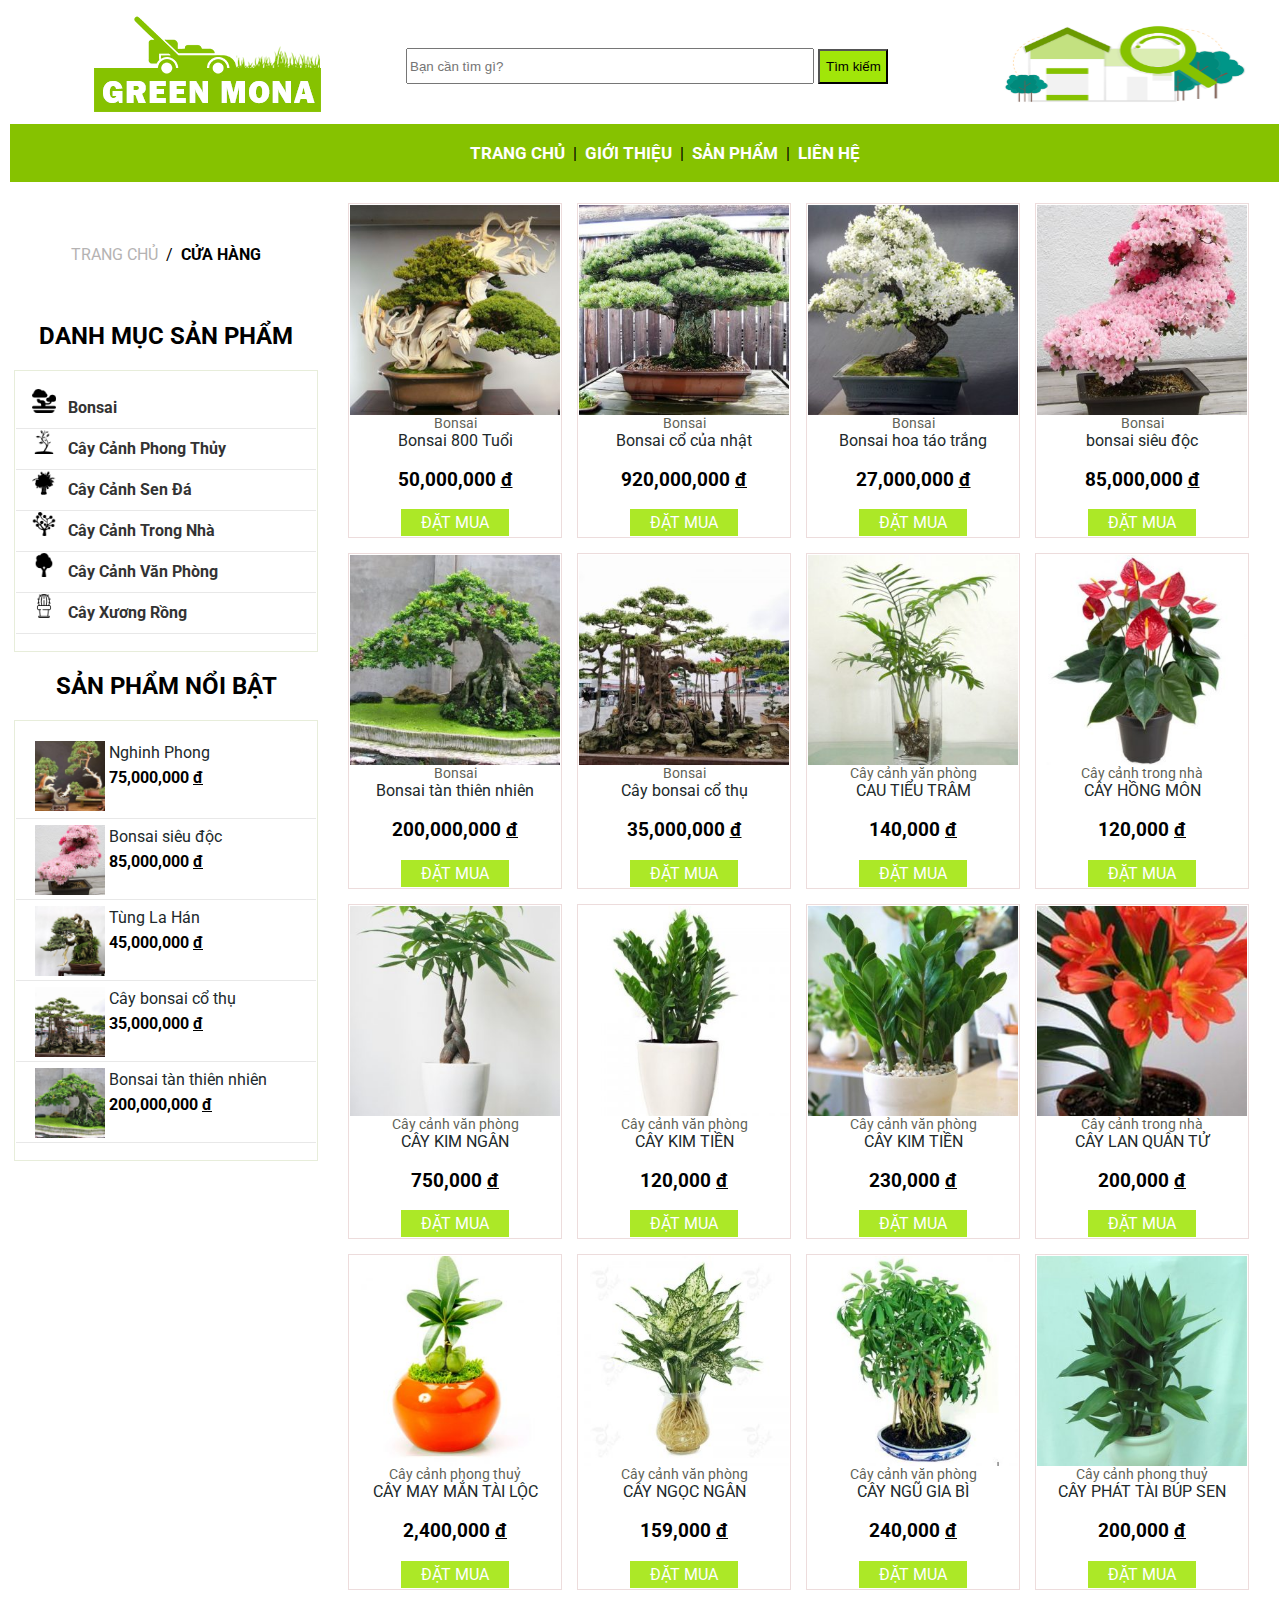
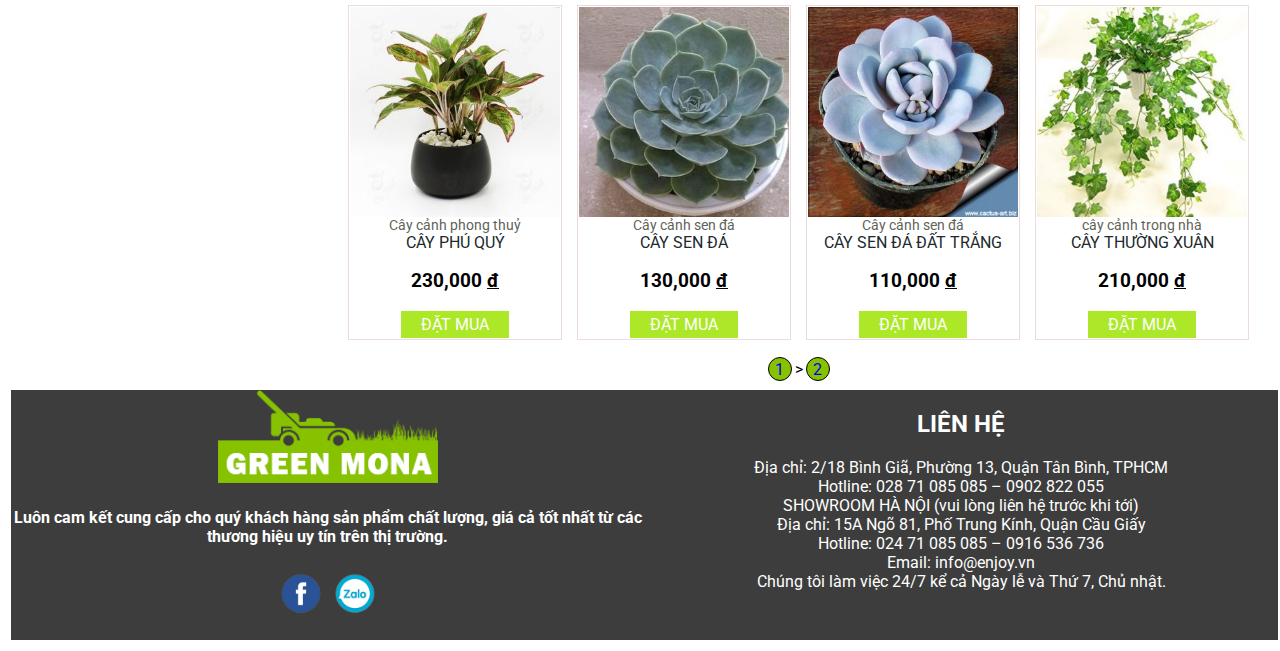
<file: sanpham.html>
﻿<!DOCTYPE html>
<html>
<head>
    <title>Sản Phẩm-Cây cảnh</title>
    <link href="style.css" rel="stylesheet" />
    <meta name="author" content="Nguyễn Hữu Quang">
    <link rel="icon" href="./anh/icon_cay_canh.png">
    <link href="https://fonts.googleapis.com/css?family=Roboto" rel="stylesheet">
</head>
<body>
    <table id="table_lon">
        <tr class="table_lon_tr_1">
            <td>
                <table class="table_lon_dau_trang">
                    <tr>
                        <td>
                            <img src="./anh/logo-cay-canh.png" id="logo_dau_trang">
                        </td>
                        <td>
                            <table class="table_tim_kiem">
                                <tr>
                                    <form action="#" method="get">
                                        <td>
                                            <input type="text" name="bang_tim_kiem" placeholder="Bạn cần tìm gì?" class="bang_tim_kiem">
                                        </td>
                                        <td>
                                            <input type="submit" name="submit" value="Tìm kiếm" class="tim_kiem">
                                        </td>
                                    </form>
                                </tr>
                            </table>
                        </td>
                        <td>
                            <table class="table_lien_he_dau">
                                <tr>

                                    <img width="300" height="100" src="anh/02.png" />
                                </tr>
                            </table>
                        </td>
                    </tr>
                </table>
            </td>
        </tr>
        <tr class="table_lon_tr_2">
            <td>
                <ul>
                    <li><a href="index.html">TRANG CHỦ</a></li>
                    <li>|</li>
                    <li><a href="gioithieu.html">GIỚI THIỆU</a></li>
                    <li>|</li>
                    <li><a href="sanpham.html">SẢN PHẨM</a></li>
                    <li>|</li>
                    <li><a href="contact.html">LIÊN HỆ</a></li>
                </ul>
            </td>
        </tr>

        <tr>
            <td>
                <table border="0" align="center">
                    <tr>
                        <td width="200" valign="top" align="center">
                            <br /><br /><br /><font color="#b5b3b3">TRANG CHỦ</font>&nbsp /&nbsp <b>CỬA HÀNG</b> <br /><br /><br />
                            <h2>DANH MỤC SẢN PHẨM</h2>
                            <table id="table_menu" border="1">
                                <tr>
                                    <td>

                                        <div id="menu">
                                            <ul>
                                                <li><a href="bonsai.html"><img src="sanpham/logo menu/1.png" />&nbsp;&nbsp; Bonsai</a></li>
                                                <li><a href="caycanhphongthuy.html"><img src="sanpham/logo menu/2.png" />&nbsp;&nbsp; Cây Cảnh Phong Thủy</a></li>
                                                <li><a href="caysenda.html"><img src="sanpham/logo menu/3.png" />&nbsp;&nbsp; Cây Cảnh Sen Đá</a></li>
                                                <li><a href="caycanhtrongnha.html"><img src="sanpham/logo menu/4.png" />&nbsp;&nbsp; Cây Cảnh Trong Nhà</a></li>
                                                <li><a href="caycanhvanphong.html"><img src="sanpham/logo menu/5.png" />&nbsp;&nbsp; Cây Cảnh Văn Phòng</a></li>
                                                <li><a href="cayxuongrong.html"><img src="sanpham/logo menu/6.png" />&nbsp;&nbsp; Cây Xương Rồng</a></li>
                                            </ul>
                                        </div>
                                    </td>
                                </tr>
                            </table>
                            <h2>SẢN PHẨM NỔI BẬT</h2>
                            <table id="table_menu2" border="1">
                                <tr>
                                    <td>

                                        <div id="menu2">
                                            <ul>
                                                <li>
                                                    <table>
                                                        <tr>
                                                            <td><img width="70" height="70" src="sanpham/logo menu/2.1.jpg" /></td>
                                                            <td><a class="a_1" href="contact.html">Nghinh Phong</a><h4>75,000,000  <u>đ</u></h4></td>
                                                        </tr>
                                                    </table>
                                                </li>
                                                <li>
                                                    &nbsp;<table>
                                                        <tr>
                                                            <td><img width="70" height="70" src="sanpham/logo menu/2.2.jpg" /></td>
                                                            <td><a class="a_1" href="contact.html">Bonsai siêu độc</a><h4>85,000,000  <u>đ</u></h4></td>
                                                        </tr>
                                                    </table>
                                                </li>
                                                <li>
                                                    &nbsp;<table>
                                                        <tr>
                                                            <td><img width="70" height="70" src="sanpham/logo menu/2.3.jpg" /></td>
                                                            <td><a class="a_1" href="contact.html">Tùng La Hán</a><h4>45,000,000  <u>đ</u></h4></td>
                                                        </tr>
                                                    </table>
                                                </li>
                                                <li>
                                                    &nbsp;<table>
                                                        <tr>
                                                            <td><img width="70" height="70" src="sanpham/logo menu/2.4.jpg" /></td>
                                                            <td><a class="a_1" href="contact.html">Cây bonsai cổ thụ</a><h4>35,000,000  <u>đ</u></h4></td>
                                                        </tr>
                                                    </table>
                                                </li>
                                                <li>
                                                    &nbsp;<table>
                                                        <tr>
                                                            <td><img width="70" height="70" src="sanpham/logo menu/2.5.jpg" /></td>
                                                            <td><a class="a_1" href="contact.html">Bonsai tàn thiên nhiên</a><h4>200,000,000  <u>đ</u></h4></td>
                                                        </tr>
                                                    </table>
                                                </li>

                                            </ul>
                                        </div>
                                    </td>
                                </tr>
                            </table>





                        </td>
                        <td width="1000" valign="top" align="center">

                            <table class="table_lon_sanpham">
                                <tr>
                                    <td>
                                        <div class="main">
                                            <div class="container">
                                                <img src="sanpham/1.jpg" alt="Avatar" class="image">
                                                <div class="overlay">
                                                    <img src="sanpham/1.1.jpg" alt="Avatar" class="image" />
                                                </div>
                                            </div>
                                        </div>
                                        <div>Bonsai<br></div>
                                        <a href="bonsai.html" class="a_1">Bonsai 800 Tuổi</a><br>
                                        <h3>50,000,000 <u>đ</u></h3>
                                        <a href="lienhe.html" class="a_2">ĐẶT MUA</a>
                                    </td>
                                    <td>
                                        <div class="main">
                                            <div class="container">
                                                <img src="sanpham/2.jpg" alt="Avatar" class="image">
                                                <div class="overlay">
                                                    <img src="sanpham/2.1.jpg" alt="Avatar" class="image" />
                                                </div>
                                            </div>
                                        </div>
                                        <div>Bonsai<br></div>
                                        <a href="bonsai.html" class="a_1">Bonsai cổ của nhật</a><br>
                                        <h3>920,000,000 <u>đ</u></h3>
                                        <a href="lienhe.html" class="a_2">ĐẶT MUA</a>
                                    </td>
                                    <td>
                                        <div class="main">
                                            <div class="container">
                                                <img src="sanpham/3.jpg" alt="Avatar" class="image">
                                                <div class="overlay">
                                                    <img src="sanpham/3.1.jpg" alt="Avatar" class="image" />
                                                </div>
                                            </div>
                                        </div>
                                        <div>Bonsai<br></div>
                                        <a href="bonsai.html" class="a_1">Bonsai hoa táo trắng</a><br>
                                        <h3>27,000,000 <u>đ</u></h3>
                                        <a href="contact.html" class="a_2">ĐẶT MUA</a>
                                    </td>
                                    <td>
                                        <div class="main">
                                            <div class="container">
                                                <img src="sanpham/4.jpg" alt="Avatar" class="image">
                                                <div class="overlay">
                                                    <img src="sanpham/4.1.jpg" alt="Avatar" class="image" />
                                                </div>
                                            </div>
                                        </div>
                                        <div>Bonsai<br></div>
                                        <a href="bonsai.html" class="a_1">bonsai siêu độc</a><br>
                                        <h3>85,000,000 <u>đ</u></h3>
                                        <a href="contact.html" class="a_2">ĐẶT MUA</a>
                                    </td>

                                </tr>
                                <tr>
                                    <td>
                                        <div class="main">
                                            <div class="container">
                                                <img src="sanpham/5.jpg" alt="Avatar" class="image">
                                                <div class="overlay">
                                                    <img src="sanpham/5.1.jpg" alt="Avatar" class="image" />
                                                </div>
                                            </div>
                                        </div>
                                        <div>Bonsai<br></div>
                                        <a href="bonsai.html" class="a_1">Bonsai tàn thiên nhiên</a><br>
                                        <h3>200,000,000 <u>đ</u></h3>
                                        <a href="contact.html" class="a_2">ĐẶT MUA</a>
                                    </td>
                                    <td>
                                        <div class="main">
                                            <div class="container">
                                                <img src="sanpham/6.jpg" alt="Avatar" class="image">
                                                <div class="overlay">
                                                    <img src="sanpham/6.1.jpg" alt="Avatar" class="image" />
                                                </div>
                                            </div>
                                        </div>
                                        <div>Bonsai<br></div>
                                        <a href="bonsai.html" class="a_1">Cây bonsai cổ thụ</a><br>
                                        <h3>35,000,000  <u>đ</u></h3>
                                        <a href="contact.html" class="a_2">ĐẶT MUA</a>
                                    </td>
                                    <td>
                                        <div class="main">
                                            <div class="container">
                                                <img src="sanpham/7.jpg" alt="Avatar" class="image">
                                                <div class="overlay">
                                                    <img src="sanpham/7.1.jpg" alt="Avatar" class="image" />
                                                </div>
                                            </div>
                                        </div>
                                        <div>Cây cảnh văn phòng<br></div>
                                        <a href="caycanhvanphong.html" class="a_1">CAU TIỂU TRÂM</a><br>
                                        <h3>140,000  <u>đ</u></h3>
                                        <a href="contact.html" class="a_2">ĐẶT MUA</a>
                                    </td>
                                    <td>
                                        <div class="main">
                                            <div class="container">
                                                <img src="sanpham/8.jpg" alt="Avatar" class="image">
                                                <div class="overlay">
                                                    <img src="sanpham/8.1.jpg" alt="Avatar" class="image" />
                                                </div>
                                            </div>
                                        </div>
                                        <div>Cây cảnh trong nhà<br></div>
                                        <a href="caycanhtrongnha.html" class="a_1">CÂY HỒNG MÔN</a><br>
                                        <h3>120,000  <u>đ</u></h3>
                                        <a href="contact.html" class="a_2">ĐẶT MUA</a>
                                    </td>
                                </tr>
                                <tr>
                                    <td>
                                        <div class="main">
                                            <div class="container">
                                                <img src="sanpham/9.jpg" alt="Avatar" class="image">
                                                <div class="overlay">
                                                    <img src="sanpham/9.1.jpg" alt="Avatar" class="image" />
                                                </div>
                                            </div>
                                        </div>
                                        <div>Cây cảnh văn phòng<br></div>
                                        <a href="caycanhvanphong.html" class="a_1">CÂY KIM NGÂN</a><br>
                                        <h3>750,000 <u>đ</u></h3>
                                        <a href="contact.html" class="a_2">ĐẶT MUA</a>
                                    </td>
                                    <td>
                                        <div class="main">
                                            <div class="container">
                                                <img src="sanpham/10.jpg" alt="Avatar" class="image">
                                                <div class="overlay">
                                                    <img src="sanpham/10.1.jpg" alt="Avatar" class="image" />
                                                </div>
                                            </div>
                                        </div>
                                        <div>Cây cảnh văn phòng<br></div>
                                        <a href="caycanhvanphong.html" class="a_1">CÂY KIM TIỀN</a><br>
                                        <h3>120,000  <u>đ</u></h3>
                                        <a href="contact.html" class="a_2">ĐẶT MUA</a>
                                    </td>
                                    <td>
                                        <div class="main">
                                            <div class="container">
                                                <img src="sanpham/11.jpg" alt="Avatar" class="image">
                                                <div class="overlay">
                                                    <img src="sanpham/11.1.jpg" alt="Avatar" class="image" />
                                                </div>
                                            </div>
                                        </div>
                                        <div>Cây cảnh văn phòng<br></div>
                                        <a href="caycanhvanphong.html" class="a_1">CÂY KIM TIỀN</a><br>
                                        <h3>230,000   <u>đ</u></h3>
                                        <a href="contact.html" class="a_2">ĐẶT MUA</a>
                                    </td>
                                    <td>
                                        <div class="main">
                                            <div class="container">
                                                <img src="sanpham/12.jpg" alt="Avatar" class="image">
                                                <div class="overlay">
                                                    <img src="sanpham/12.1.jpg" alt="Avatar" class="image" />
                                                </div>
                                            </div>
                                        </div>
                                        <div>Cây cảnh trong nhà<br></div>
                                        <a href="caycanhtrongnha.html" class="a_1">CÂY LAN QUÂN TỬ</a><br>
                                        <h3>200,000  <u>đ</u></h3>
                                        <a href="contact.html" class="a_2">ĐẶT MUA</a>
                                    </td>

                                </tr>
                                <tr>
                                    <td>
                                        <div class="main">
                                            <div class="container">
                                                <img src="sanpham/13.jpg" alt="Avatar" class="image">
                                                <div class="overlay">
                                                    <img src="sanpham/13.1.jpg" alt="Avatar" class="image" />
                                                </div>
                                            </div>
                                        </div>
                                        <div>Cây cảnh phong thuỷ<br></div>
                                        <a href="caycanhphongthuy.html" class="a_1">CÂY MAY MẮN TÀI LỘC</a><br>
                                        <h3>2,400,000 <u>đ</u></h3>
                                        <a href="contact.html" class="a_2">ĐẶT MUA</a>
                                    </td>
                                    <td>
                                        <div class="main">
                                            <div class="container">
                                                <img src="sanpham/14.jpg" alt="Avatar" class="image">
                                                <div class="overlay">
                                                    <img src="sanpham/14.1.jpg" alt="Avatar" class="image" />
                                                </div>
                                            </div>
                                        </div>
                                        <div>Cây cảnh văn phòng<br></div>
                                        <a href="caycanhvanphong.html" class="a_1">CÂY NGỌC NGÂN</a><br>
                                        <h3>159,000 <u>đ</u></h3>
                                        <a href="contact.html" class="a_2">ĐẶT MUA</a>
                                    </td>
                                    <td>
                                        <div class="main">
                                            <div class="container">
                                                <img src="sanpham/15.jpg" alt="Avatar" class="image">
                                                <div class="overlay">
                                                    <img src="sanpham/15.1.jpg" alt="Avatar" class="image" />
                                                </div>
                                            </div>
                                        </div>
                                        <div>Cây cảnh văn phòng<br></div>
                                        <a href="caycanhvanphong.html" class="a_1">CÂY NGŨ GIA BÌ</a><br>
                                        <h3>240,000   <u>đ</u></h3>
                                        <a href="contact.html" class="a_2">ĐẶT MUA</a>
                                    </td>
                                    <td>
                                        <div class="main">
                                            <div class="container">
                                                <img src="sanpham/16.jpg" alt="Avatar" class="image">
                                                <div class="overlay">
                                                    <img src="sanpham/16.1.jpg" alt="Avatar" class="image" />
                                                </div>
                                            </div>
                                        </div>
                                        <div>Cây cảnh phong thuỷ<br></div>
                                        <a href="caycanhphongthuy.html" class="a_1">CÂY PHÁT TÀI BÚP SEN</a><br>
                                        <h3>200,000  <u>đ</u></h3>
                                        <a href="contact.html" class="a_2">ĐẶT MUA</a>
                                    </td>


                                </tr>
                                <tr>
                                    <td>
                                        <div class="main">
                                            <div class="container">
                                                <img src="sanpham/17.jpg" alt="Avatar" class="image">
                                                <div class="overlay">
                                                    <img src="sanpham/17.1.jpg" alt="Avatar" class="image" />
                                                </div>
                                            </div>
                                        </div>
                                        <div>Cây cảnh phong thuỷ<br></div>
                                        <a href="caycanhphongthuy.html" class="a_1">CÂY PHÚ QUÝ</a><br>
                                        <h3>230,000  <u>đ</u></h3>
                                        <a href="contact.html" class="a_2">ĐẶT MUA</a>
                                    </td>
                                    <td>
                                        <div class="main">
                                            <div class="container">
                                                <img src="sanpham/18.jpg" alt="Avatar" class="image">
                                                <div class="overlay">
                                                    <img src="sanpham/18.1.jpg" alt="Avatar" class="image" />
                                                </div>
                                            </div>
                                        </div>
                                        <div>Cây cảnh sen đá<br></div>
                                        <a href="caysenda.html" class="a_1">CÂY SEN ĐÁ</a><br>
                                        <h3>130,000 <u>đ</u></h3>
                                        <a href="contact.html" class="a_2">ĐẶT MUA</a>
                                    </td>
                                    <td>
                                        <div class="main">
                                            <div class="container">
                                                <img src="sanpham/19.jpg" alt="Avatar" class="image">
                                                <div class="overlay">
                                                    <img src="sanpham/19.1.jpg" alt="Avatar" class="image" />
                                                </div>
                                            </div>
                                        </div>
                                        <div>Cây cảnh sen đá<br></div>
                                        <a href="caysenda.html" class="a_1">CÂY SEN ĐÁ ĐẤT TRẮNG</a><br>
                                        <h3>110,000 <u>đ</u></h3>
                                        <a href="contact.html" class="a_2">ĐẶT MUA</a>
                                    </td>
                                    <td>
                                        <div class="main">
                                            <div class="container">
                                                <img src="sanpham/20.jpg" alt="Avatar" class="image">
                                                <div class="overlay">
                                                    <img src="sanpham/20.1.png" alt="Avatar" class="image" />
                                                </div>
                                            </div>
                                        </div>
                                        <div>cây cảnh trong nhà<br></div>
                                        <a href="caycanhtrongnha.html" class="a_1">CÂY THƯỜNG XUÂN</a><br>
                                        <h3>210,000  <u>đ</u></h3>
                                        <a href="contact.html" class="a_2">ĐẶT MUA</a>
                                    </td>


                                </tr>
                                <table>
                                    <tr>
                                        <td class="page-number "><a id="page" href="sanpham.html">1 </a></td>

                                        <td>></td>

                                        <td class="page-number "><a id="page" href="sanpham2.html">2</a></td>
                                    </tr>
                                </table>

                    </tr>
                </table>

            </td>
        </tr>
        <tr>
            <td>
                <div class="chan_trang_div_1">
                    <img src="./anh/logo-cay-canh.png" class="anh_bia" " id="logo_chan_trang">
                    <h4>
                        Luôn cam kết cung cấp cho quý khách hàng sản phẩm chất lượng, giá cả tốt nhất từ các thương hiệu uy tín trên thị trường.
                    </h4>
                    <a href="#"><img src="./anh/icon_facebook2.png" class="icon_1"></a>
                    <a href="#"><img src="./anh/icon_zalo2.png" class="icon_1"></a>
                </div>
                <div class="chan_trang_div_2">
                    <h2>LIÊN HỆ</h2>
                    <p>
                        Địa chỉ: 2/18 Bình Giã, Phường 13, Quận Tân Bình, TPHCM<br>
                        Hotline: 028 71 085 085 – 0902 822 055<br>
                        SHOWROOM HÀ NỘI (vui lòng liên hệ trước khi tới)<br>
                        Địa chỉ: 15A Ngõ 81, Phố Trung Kính, Quận Cầu Giấy<br>
                        Hotline: 024 71 085 085 – 0916 536 736<br>
                        Email: info@enjoy.vn<br>
                        Chúng tôi làm việc 24/7 kể cả Ngày lễ và Thứ 7, Chủ nhật.<br>
                    </p>
                </div>
            </td>
        </tr>
    </table>
</body>
</html>
</file>
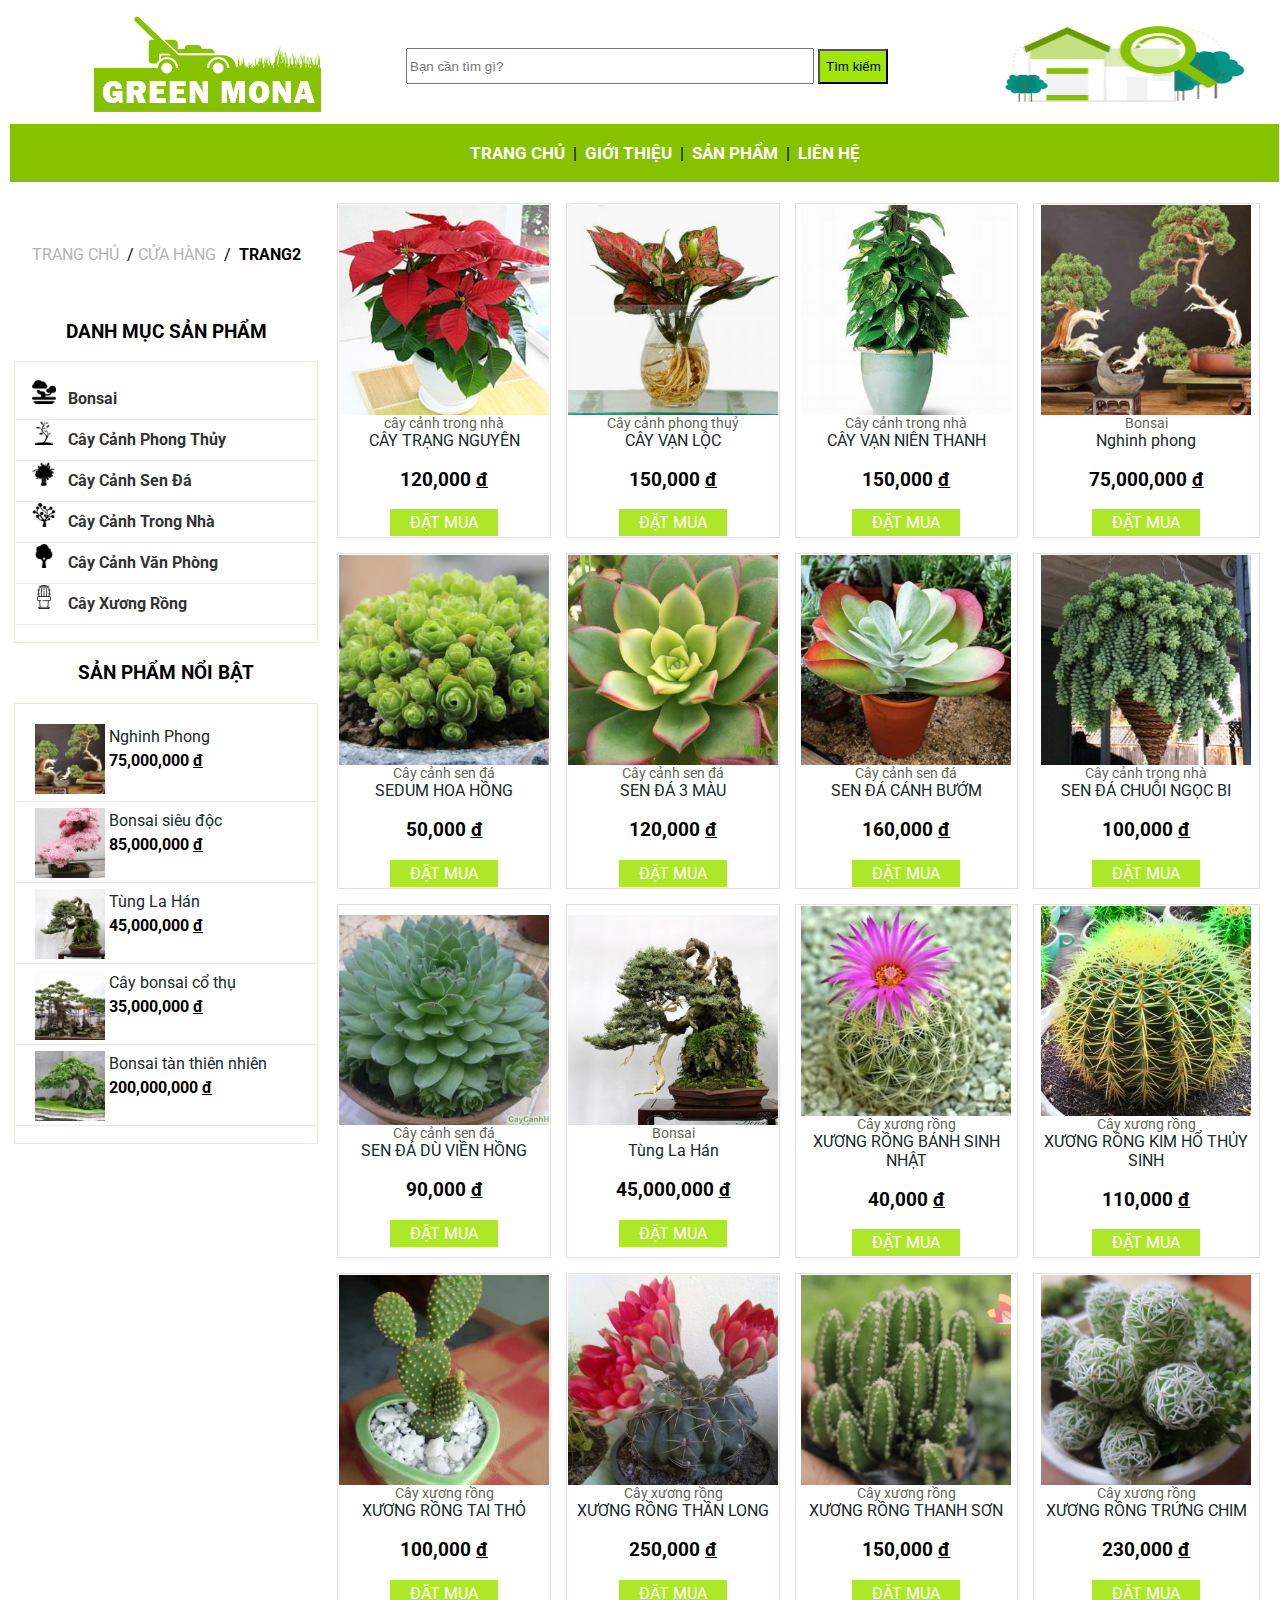
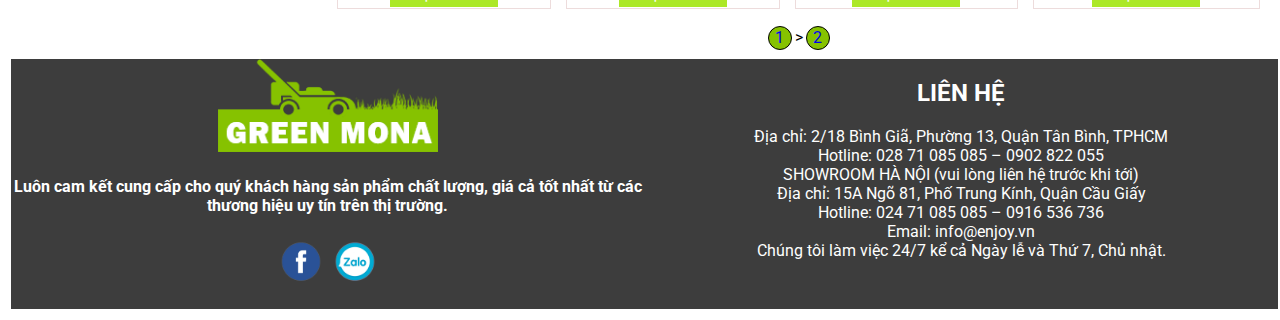
<file: sanpham2.html>
﻿<!DOCTYPE html>
<html>
<head>
    <title>Sản Phẩm-Trang 2-Cây cảnh</title>
    <meta charset="utf-8" />
    <link href="style.css" rel="stylesheet" />
    <meta name="author" content="Nguyễn Hữu Quang">
    <link rel="icon" href="./anh/icon_cay_canh.png">
    <link href="https://fonts.googleapis.com/css?family=Roboto" rel="stylesheet">
</head>
<body>
    <table id="table_lon">
        <tr class="table_lon_tr_1">
            <td>
                <table class="table_lon_dau_trang">
                    <tr>
                        <td>
                            <img src="./anh/logo-cay-canh.png" id="logo_dau_trang">
                        </td>
                        <td>
                            <table class="table_tim_kiem">
                                <tr>
                                    <form action="#" method="get">
                                        <td>
                                            <input type="text" name="bang_tim_kiem" placeholder="Bạn cần tìm gì?" class="bang_tim_kiem">
                                        </td>
                                        <td>
                                            <input type="submit" name="submit" value="Tìm kiếm" class="tim_kiem">
                                        </td>
                                    </form>
                                </tr>
                            </table>
                        </td>
                        <td>
                            <table class="table_lien_he_dau">
                                <tr>

                                    <img width="300" height="100" src="anh/02.png" />
                                </tr>
                            </table>
                        </td>
                    </tr>
                </table>
            </td>
        </tr>
        <tr class="table_lon_tr_2">
            <td>
                <ul>
                    <li><a href="index.html">TRANG CHỦ</a></li>
                    <li>|</li>
                    <li><a href="gioithieu.html">GIỚI THIỆU</a></li>
                    <li>|</li>
                    <li><a href="sanpham.html">SẢN PHẨM</a></li>
                    <li>|</li>
                    <li><a href="contact.html">LIÊN HỆ</a></li>
                </ul>
            </td>
        </tr>

        <tr>
            <td>
                <table border="0" align="center">
                    <tr>
                        <td width="200" valign="top" align="center">
                            <br /><br /><br /><font color="#b5b3b3">TRANG CHỦ </font>&nbsp/&nbsp<font color="#b5b3b3">CỬA HÀNG</font>&nbsp /&nbsp <b> TRANG2</b> <br /><br /><br />
                            <h3>DANH MỤC SẢN PHẨM</h3>
                            <table id="table_menu" border="1">
                                <tr>
                                    <td>


                                        <div id="menu">
                                            <ul>
                                                <li><a href="bonsai.html"><img src="sanpham/logo menu/1.png" />&nbsp;&nbsp; Bonsai</a></li>
                                                <li><a href="caycanhphongthuy.html"><img src="sanpham/logo menu/2.png" />&nbsp;&nbsp; Cây Cảnh Phong Thủy</a></li>
                                                <li><a href="caysenda.html"><img src="sanpham/logo menu/3.png" />&nbsp;&nbsp; Cây Cảnh Sen Đá</a></li>
                                                <li><a href="caycanhtrongnha.html"><img src="sanpham/logo menu/4.png" />&nbsp;&nbsp; Cây Cảnh Trong Nhà</a></li>
                                                <li><a href="caycanhvanphong.html"><img src="sanpham/logo menu/5.png" />&nbsp;&nbsp; Cây Cảnh Văn Phòng</a></li>
                                                <li><a href="cayxuongrong.html"><img src="sanpham/logo menu/6.png" />&nbsp;&nbsp; Cây Xương Rồng</a></li>
                                            </ul>
                                        </div>
                                    </td>
                                </tr>
                            </table>
                            <h3>SẢN PHẨM NỔI BẬT</h3>
                            <table id="table_menu2" border="1">
                                <tr>
                                    <td>

                                        <div id="menu2">
                                            <ul>
                                                <li>
                                                    <table>
                                                        <tr>
                                                            <td><img width="70" height="70" src="sanpham/logo menu/2.1.jpg" /></td>
                                                            <td><a class="a_1" href="contact.html">Nghinh Phong</a><h4>75,000,000  <u>đ</u></h4></td>
                                                        </tr>
                                                    </table>
                                                </li>
                                                <li>
                                                    &nbsp;<table>
                                                        <tr>
                                                            <td><img width="70" height="70" src="sanpham/logo menu/2.2.jpg" /></td>
                                                            <td><a class="a_1" href="contact.html">Bonsai siêu độc</a><h4>85,000,000  <u>đ</u></h4></td>
                                                        </tr>
                                                    </table>
                                                </li>
                                                <li>
                                                    &nbsp;<table>
                                                        <tr>
                                                            <td><img width="70" height="70" src="sanpham/logo menu/2.3.jpg" /></td>
                                                            <td><a class="a_1" href="contact.html">Tùng La Hán</a><h4>45,000,000  <u>đ</u></h4></td>
                                                        </tr>
                                                    </table>
                                                </li>
                                                <li>
                                                    &nbsp;<table>
                                                        <tr>
                                                            <td><img width="70" height="70" src="sanpham/logo menu/2.4.jpg" /></td>
                                                            <td><a class="a_1" href="contact.html">Cây bonsai cổ thụ</a><h4>35,000,000  <u>đ</u></h4></td>
                                                        </tr>
                                                    </table>
                                                </li>
                                                <li>
                                                    &nbsp;<table>
                                                        <tr>
                                                            <td><img width="70" height="70" src="sanpham/logo menu/2.5.jpg" /></td>
                                                            <td><a class="a_1" href="contact.html">Bonsai tàn thiên nhiên</a><h4>200,000,000  <u>đ</u></h4></td>
                                                        </tr>
                                                    </table>
                                                </li>

                                            </ul>
                                        </div>
                                    </td>
                                </tr>
                            </table>




                        </td>
                        <td width="1000" valign="top" align="center">

                            <table class="table_lon_sanpham">
                                <tr>
                                    <td>
                                        <div class="main">
                                            <div class="container">
                                                <img src="sanpham2/1.jpg" alt="Avatar" class="image">
                                                <div class="overlay">
                                                    <img src="sanpham2/1.1.jpg" alt="Avatar" class="image" />
                                                </div>
                                            </div>
                                        </div>
                                        <div>cây cảnh trong nhà<br></div>
                                        <a href="caycanhtrongnha.html" class="a_1">CÂY TRẠNG NGUYÊN</a><br>
                                        <h3>120,000  <u>đ</u></h3>
                                        <a href="contact.html" class="a_2">ĐẶT MUA</a>
                                    </td>
                                    <td>
                                        <div class="main">
                                            <div class="container">
                                                <img src="sanpham2/2.jpg" alt="Avatar" class="image">
                                                <div class="overlay">
                                                    <img src="sanpham2/2.1.jpg" alt="Avatar" class="image" />
                                                </div>
                                            </div>
                                        </div>
                                        <div>Cây cảnh phong thuỷ<br></div>
                                        <a href="caycanhphongthuy.html" class="a_1">CÂY VẠN LỘC</a><br>
                                        <h3>150,000 <u>đ</u></h3>
                                        <a href="contact.html" class="a_2">ĐẶT MUA</a>
                                    </td>
                                    <td>
                                        <div class="main">
                                            <div class="container">
                                                <img src="sanpham2/3.jpg" alt="Avatar" class="image">
                                                <div class="overlay">
                                                    <img src="sanpham2/3.1.jpg" alt="Avatar" class="image" />
                                                </div>
                                            </div>
                                        </div>
                                        <div>Cây cảnh trong nhà<br></div>
                                        <a href="caycanhtrongnha.html" class="a_1">CÂY VẠN NIÊN THANH</a><br>
                                        <h3>150,000 <u>đ</u></h3>
                                        <a href="contact.html" class="a_2">ĐẶT MUA</a>
                                    </td>
                                    <td>
                                        <div class="main">
                                            <div class="container">
                                                <img src="sanpham2/4.jpg" alt="Avatar" class="image">
                                                <div class="overlay">
                                                    <img src="sanpham2/4.1.png" alt="Avatar" class="image" />
                                                </div>
                                            </div>
                                        </div>
                                        <div>Bonsai<br></div>
                                        <a href="bonsai.html" class="a_1">Nghinh phong</a><br>
                                        <h3>75,000,000 <u>đ</u></h3>
                                        <a href="contact.html" class="a_2">ĐẶT MUA</a>
                                    </td>

                                </tr>
                                <tr>
                                    <td>
                                        <div class="main">
                                            <div class="container">
                                                <img src="sanpham2/5.jpg" alt="Avatar" class="image">
                                                <div class="overlay">
                                                    <img src="sanpham2/5.1.jpg" alt="Avatar" class="image" />
                                                </div>
                                            </div>
                                        </div>
                                        <div>Cây cảnh sen đá<br></div>
                                        <a href="caysenda.html" class="a_1">SEDUM HOA HỒNG</a><br>
                                        <h3>50,000 <u>đ</u></h3>
                                        <a href="contact.html" class="a_2">ĐẶT MUA</a>
                                    </td>
                                    <td>
                                        <div class="main">
                                            <div class="container">
                                                <img src="sanpham2/6.jpg" alt="Avatar" class="image">
                                                <div class="overlay">
                                                    <img src="sanpham2/6.1.jpg" alt="Avatar" class="image" />
                                                </div>
                                            </div>
                                        </div>
                                        <div>Cây cảnh sen đá<br></div>
                                        <a href="caysenda.html" class="a_1">SEN ĐÁ 3 MÀU</a><br>
                                        <h3>120,000  <u>đ</u></h3>
                                        <a href="contact.html" class="a_2">ĐẶT MUA</a>
                                    </td>
                                    <td>
                                        <div class="main">
                                            <div class="container">
                                                <img src="sanpham2/7.jpg" alt="Avatar" class="image">
                                                <div class="overlay">
                                                    <img src="sanpham2/7.1.jpg" alt="Avatar" class="image" />
                                                </div>
                                            </div>
                                        </div>
                                        <div>Cây cảnh sen đá<br></div>
                                        <a href="caysenda.html" class="a_1">SEN ĐÁ CÁNH BƯỚM</a><br>
                                        <h3>160,000  <u>đ</u></h3>
                                        <a href="contact.html" class="a_2">ĐẶT MUA</a>
                                    </td>
                                    <td>
                                        <div class="main">
                                            <div class="container">
                                                <img src="sanpham2/8.jpg" alt="Avatar" class="image">
                                                <div class="overlay">
                                                    <img src="sanpham2/8.1.jpg" alt="Avatar" class="image" />
                                                </div>
                                            </div>
                                        </div>
                                        <div>Cây cảnh trong nhà<br></div>
                                        <a href="caycanhtrongnha.html" class="a_1">SEN ĐÁ CHUỖI NGỌC BI</a><br>
                                        <h3>100,000  <u>đ</u></h3>
                                        <a href="contact.html" class="a_2">ĐẶT MUA</a>
                                    </td>
                                </tr>
                                <tr>
                                    <td>
                                        <div class="main">
                                            <div class="container">
                                                <img src="sanpham2/9.jpg" alt="Avatar" class="image">
                                                <div class="overlay">
                                                    <img src="sanpham2/9.1.jpg" alt="Avatar" class="image" />
                                                </div>
                                            </div>
                                        </div>
                                        <div>Cây cảnh sen đá<br></div>
                                        <a href="caysenda.html" class="a_1">SEN ĐÁ DÙ VIỀN HỒNG</a><br>
                                        <h3>90,000  <u>đ</u></h3>
                                        <a href="contact.html" class="a_2">ĐẶT MUA</a>
                                    </td>
                                    <td>
                                        <div class="main">
                                            <div class="container">
                                                <img src="sanpham2/10.jpg" alt="Avatar" class="image">
                                                <div class="overlay">
                                                    <img src="sanpham2/10.1.jpg" alt="Avatar" class="image" />
                                                </div>
                                            </div>
                                        </div>
                                        <div>Bonsai<br></div>
                                        <a href="bonsai.html" class="a_1">Tùng La Hán</a><br>
                                        <h3>45,000,000   <u>đ</u></h3>
                                        <a href="contact.html" class="a_2">ĐẶT MUA</a>
                                    </td>
                                    <td>
                                        <div class="main">
                                            <div class="container">
                                                <img src="sanpham2/11.jpg" alt="Avatar" class="image">
                                                <div class="overlay">
                                                    <img src="sanpham2/11.1.jpg" alt="Avatar" class="image" />
                                                </div>
                                            </div>
                                        </div>
                                        <div>Cây xương rồng<br></div>
                                        <a href="cayxuongrong.html" class="a_1">XƯƠNG RỒNG BÁNH SINH NHẬT</a><br>
                                        <h3>40,000   <u>đ</u></h3>
                                        <a href="contact.html" class="a_2">ĐẶT MUA</a>
                                    </td>
                                    <td>
                                        <div class="main">
                                            <div class="container">
                                                <img src="sanpham2/12.jpg" alt="Avatar" class="image">
                                                <div class="overlay">
                                                    <img src="sanpham2/12.1.jpg" alt="Avatar" class="image" />
                                                </div>
                                            </div>
                                        </div>
                                        <div>Cây xương rồng<br></div>
                                        <a href="cayxuongrong.html" class="a_1">XƯƠNG RỒNG KIM HỔ THỦY SINH</a><br>
                                        <h3>110,000  <u>đ</u></h3>
                                        <a href="contact.html" class="a_2">ĐẶT MUA</a>
                                    </td>

                                </tr>
                                <tr>
                                    <td>
                                        <div class="main">
                                            <div class="container">
                                                <img src="sanpham2/13.jpg" alt="Avatar" class="image">
                                                <div class="overlay">
                                                    <img src="sanpham2/13.1.jpg" alt="Avatar" class="image" />
                                                </div>
                                            </div>
                                        </div>
                                        <div>Cây xương rồng<br></div>
                                        <a href="cayxuongrong.html" class="a_1">XƯƠNG RỒNG TAI THỎ</a><br>
                                        <h3>100,000 <u>đ</u></h3>
                                        <a href="contact.html" class="a_2">ĐẶT MUA</a>
                                    </td>
                                    <td>
                                        <div class="main">
                                            <div class="container">
                                                <img src="sanpham2/14.jpg" alt="Avatar" class="image">
                                                <div class="overlay">
                                                    <img src="sanpham2/14.1.jpg" alt="Avatar" class="image" />
                                                </div>
                                            </div>
                                        </div>
                                        <div>Cây xương rồng<br></div>
                                        <a href="cayxuongrong.html" class="a_1">XƯƠNG RỒNG THẦN LONG</a><br>
                                        <h3>250,000 <u>đ</u></h3>
                                        <a href="contact.html" class="a_2">ĐẶT MUA</a>
                                    </td>
                                    <td>
                                        <div class="main">
                                            <div class="container">
                                                <img src="sanpham2/15.jpg" alt="Avatar" class="image">
                                                <div class="overlay">
                                                    <img src="sanpham2/15.1.jpg" alt="Avatar" class="image" />
                                                </div>
                                            </div>
                                        </div>
                                        <div>Cây xương rồng<br></div>
                                        <a href="cayxuongrong.html" class="a_1">XƯƠNG RỒNG THANH SƠN</a><br>
                                        <h3>150,000   <u>đ</u></h3>
                                        <a href="contact.html" class="a_2">ĐẶT MUA</a>
                                    </td>
                                    <td>
                                        <div class="main">
                                            <div class="container">
                                                <img src="sanpham2/16.jpg" alt="Avatar" class="image">
                                                <div class="overlay">
                                                    <img src="sanpham2/16.1.jpg" alt="Avatar" class="image" />
                                                </div>
                                            </div>
                                        </div>
                                        <div>Cây xương rồng<br></div>
                                        <a href="cayxuongrong.html" class="a_1">XƯƠNG RỒNG TRỨNG CHIM</a><br>
                                        <h3>230,000  <u>đ</u></h3>
                                        <a href="contact.html" class="a_2">ĐẶT MUA</a>
                                    </td>


                                </tr>

                            </table>

                            <table>
                                <tr>
                                    <td class="page-number "><a id="page" href="sanpham.html">1 </a></td>
                                    <td>></td>
                                    <td class="page-number "><a id="page" href="sanpham2.html">2</a></td>
                                </tr>
                            </table>       

                    </tr>


                </table>

            </td>
        </tr>
        <tr>
            <td>
                <div class="chan_trang_div_1">
                    <img src="./anh/logo-cay-canh.png" class="anh_bia" " id="logo_chan_trang">
                    <h4>
                        Luôn cam kết cung cấp cho quý khách hàng sản phẩm chất lượng, giá cả tốt nhất từ các thương hiệu uy tín trên thị trường.
                    </h4>
                    <a href="#"><img src="./anh/icon_facebook2.png" class="icon_1"></a>
                    <a href="#"><img src="./anh/icon_zalo2.png" class="icon_1"></a>
                </div>
                <div class="chan_trang_div_2">
                    <h2>LIÊN HỆ</h2>
                    <p>
                        Địa chỉ: 2/18 Bình Giã, Phường 13, Quận Tân Bình, TPHCM<br>
                        Hotline: 028 71 085 085 – 0902 822 055<br>
                        SHOWROOM HÀ NỘI (vui lòng liên hệ trước khi tới)<br>
                        Địa chỉ: 15A Ngõ 81, Phố Trung Kính, Quận Cầu Giấy<br>
                        Hotline: 024 71 085 085 – 0916 536 736<br>
                        Email: info@enjoy.vn<br>
                        Chúng tôi làm việc 24/7 kể cả Ngày lễ và Thứ 7, Chủ nhật.<br>
                    </p>
                </div>
            </td>
        </tr>
    </table>

</body>
</html>
</file>
<file: cssindex.css>
﻿/*Người Viết: Trần Phúc Thoại*/
body{
	font-family: 'Roboto', sans-serif;
	font-size: 16px;
}
#table_lon{
	width: 100%;
}
/*tr1*/
.table_lon_dau_trang{
	width: 100%;
}
.table_lon_dau_trang tr td{
	border: black solid 0px;
}
.table_lon_dau_trang tr td:nth-child(1){
	width: 25%;
}
.table_lon_dau_trang tr td:nth-child(2){
	width: 40%;
	padding-left: 40px;
}
.table_lon_dau_trang tr td:nth-child(3){
	width: 35%;
}
.table_lon_dau_trang tr:nth-child(1) img{
	padding-left: 80px;
}
/*tìm kiếm*/
.bang_tim_kiem{
	width: 400px;
	height: 30px;
}
.tim_kiem{
	width: 70px;
	height: 35px;
	background-color: #A1E609;
}
.tim_kiem:hover{
	background-color: #86c200;
}
/*liên hệ*/
.icon_phone{
	width: 40px;
	padding-left: 100px;
}
.table_lien_he_dau tr td:nth-child(1){
	text-align: right;
}
.table_lien_he_dau tr td:nth-child(2){
	text-align: left;
	padding: 0px 10px;
}
/*tr2*/
.table_lon_tr_2{
	background-color: #86c200;
	text-align: center;
} 
.table_lon_tr_2 td ul{
	list-style-type: none;
} 
.table_lon_tr_2 td ul li{
	list-style-type: none;
	display: inline-table;
} 
.table_lon_tr_2 td ul li a{
	text-decoration: none;
	font-weight: bold;
	display: block;
	font-size: 17px;
	color: white;
} 
.table_lon_tr_2 td ul li a:hover{
	color:  black;
}
/*tr3*/
.anh_bia{
	width: 100%
}
/*thân trang*/
.table_lon_than{
	width: 1200px;
	margin: 0 auto;
	border: black solid 0px;
}
/*khuyến mãi*/
.khuyen_mai_tr_2 a img{
	width: 218 px;
	height: 300 px;
}
/*bonsai*/
.table_lon_bonsai{
	margin: 0 auto;

}
.table_lon_bonsai tr:nth-child(2) td{
    border:#eddcdc solid 1px;
	text-align: center;
}
.table_lon_bonsai tr td a img{
	width: 180px;
	height: 180px;
	padding: 0px 25px;
}
.table_lon_bonsai tr td div{
	font-size: 14px;
	color: #5F6357;
}
.a_1{
	text-decoration: none;
	color: #20292B;
}
.a_1:hover{
	color: #0057A3;
	font-weight: bold;
}
.a_2{
	background-color: #ACE827;
	color: white;
	padding: 4px 20px;
	display: inline-block;
	text-decoration: none;
}
.a_2:hover{
	background-color: #86c200;
}
h2{
	color: #86c200;
}
/*chân trang*/
.chan_trang_div_1{
	width: 50%;
	float: left;
	text-align: center;
	background-color: #3d3d3d;
	height: 250px;
	color: white;
}
.chan_trang_div_2{
	width: 50%;
	float: right;
	text-align: center;
	background-color: #3d3d3d;
	height: 250px;
	color: white;
}
.icon_1{
	width: 50px;
}
#logo_chan_trang{
	width: 220px;
}
</file>
<file: style.css>
﻿body {
    font-family: 'Roboto', sans-serif;
    font-size: 16px;
}

#table_lon {
    width: 100%;
}
/*tr1*/
.table_lon_dau_trang {
    width: 100%;
}

    .table_lon_dau_trang tr td {
        border: black solid 0px;
    }

        .table_lon_dau_trang tr td:nth-child(1) {
            width: 25%;
        }

        .table_lon_dau_trang tr td:nth-child(2) {
            width: 40%;
            padding-left: 40px;
        }

        .table_lon_dau_trang tr td:nth-child(3) {
            width: 35%;
        }

    .table_lon_dau_trang tr:nth-child(1) img {
        padding-left: 80px;
    }
/*tìm kiếm*/
.bang_tim_kiem {
    width: 400px;
    height: 30px;
}

.tim_kiem {
    width: 70px;
    height: 35px;
    background-color: #A1E609;
}

    .tim_kiem:hover {
        background-color: #86c200;
    }
/*liên hệ*/
.icon_phone {
    width: 40px;
    padding-left: 100px;
}

.table_lien_he_dau tr td:nth-child(1) {
    text-align: right;
}

.table_lien_he_dau tr td:nth-child(2) {
    text-align: left;
    padding: 0px 10px;
}
/*tr2*/
.anh_bia {
    width: 100%;
}

.table_lon_tr_2 {
    background-color: #86c200;
    text-align: center;
}

    .table_lon_tr_2 td ul {
        list-style-type: none;
    }

        .table_lon_tr_2 td ul li {
            list-style-type: none;
            display: inline-table;
        }

            .table_lon_tr_2 td ul li a {
                text-decoration: none;
                font-weight: bold;
                display: block;
                font-size: 17px;
                color: white;
            }

                .table_lon_tr_2 td ul li a:hover {
                    color: black;
                }
/*chân trang*/
.chan_trang_div_1 {
    width: 50%;
    float: left;
    text-align: center;
    background-color: #3d3d3d;
    height: 250px;
    color: white;
}

.chan_trang_div_2 {
    width: 50%;
    float: right;
    text-align: center;
    background-color: #3d3d3d;
    height: 250px;
    color: white;
}

.icon_1 {
    width: 50px;
}

#logo_chan_trang {
    width: 220px;
}


/*dinh dang menu*/
#menu ul {
    background-color: #FFFFFF;
    width: 300px;
    padding: 0;
    list-style-type: none;
    text-align: left;
}

#menu li {
    width: auto;
    height: 40px;
    line-height: 40px;
    border-bottom: 1px solid #e8e8e8;
    padding: 0 1em;
}

    #menu li a {
        text-decoration: none;
        color: #333;
        font-weight: bold;
        display: block;
    }

        #menu li a:hover {
            color: blue;
        }

#table_menu {
    border-collapse: collapse;
    border-color: #e7edda;
}
/*dinh dang menu2*/
#menu2 ul {
    background-color: #FFFFFF;
    width: 300px;
    padding: 0;
    list-style-type: none;
    text-align: left;
}

    #menu2 ul li {
        width: auto;
        height: 80px;
        line-height: 3px;
        border-bottom: 1px solid #e8e8e8;
        padding: 0 1em;
    }

#menu2 li a:hover {
    color: blue;
}

#table_menu2 {
    border-collapse: collapse;
    border-color: #e7edda;
}

/*san pham*/
.table_lon_sanpham {
    margin: 0 auto;
    border-spacing: 15px 15px;
}

    .table_lon_sanpham tr:nth-child(2) td {
        border: #879194 solid 1px;
        text-align: center;
    }

    .table_lon_sanpham tr td a img {
        width: 180px;
        height: 180px;
        padding: 0px 25px;
    }

    .table_lon_sanpham tr td div {
        font-size: 14px;
        color: #5F6357;
    }

.a_1 {
    text-decoration: none;
    color: #20292B;
}

    .a_1:hover {
        color: #0057A3;
        font-weight: bold;
    }

.a_2 {
    background-color: #ACE827;
    color: white;
    padding: 4px 20px;
    display: inline-block;
    text-decoration: none;
}

    .a_2:hover {
        background-color: #86c200;
    }

.table_lon_sanpham tr td {
    text-align: center;
    border: #eddcdc solid 1px;
}

.table_lon_sanpham tr:nth-child(2) td {
    text-align: center;
    border: #eddcdc solid 1px;
}

.table_lon_sanpham tr:nth-child(3) td {
    text-align: center;
    border: #eddcdc solid 1px;
}

.table_lon_sanpham tr:nth-child(4) td {
    text-align: center;
    border: #eddcdc solid 1px;
}

.table_lon_sanpham tr:nth-child(5) td {
    text-align: center;
    border: #eddcdc solid 1px;
}
/*dinh dang chuyen ảnh sp*/
.main {
    width: 210px;
    text-align: center;
    margin: auto;
}

.container {
    position: relative;
    width: 100%;
    margin: 0 auto;
}

.image {
    display: block;
    width: 100%;
    height: auto;
}

.overlay {
    position: absolute;
    top: 0;
    bottom: 0;
    left: 0;
    right: 0;
    height: 100%;
    width: 100%;
    opacity: 0;
    transition: .5s ease;
    background-color: #888888;
}

.container:hover .overlay {
    opacity: 1;
}
/*trang1-2*/
.page-number {
    border: black solid 1px;
    background-color: #86C200;
    border-radius: 50%;
    height: 20px;
    width: 20px;
    text-align: center;
}

#page {
    text-decoration: none;
}
</file>
